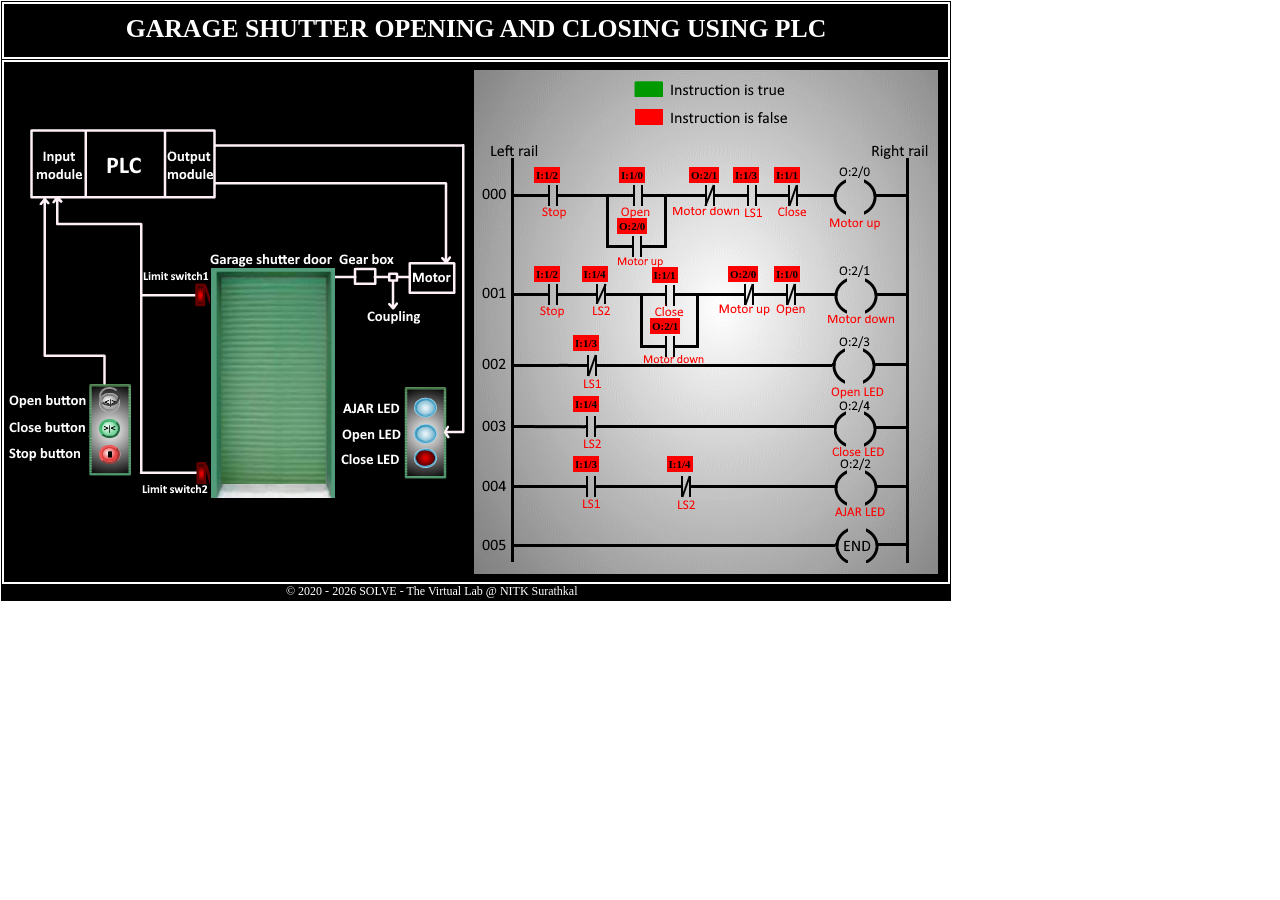
<file: simulation/index.html>
<!DOCTYPE html>
<html>
<head>
<meta charset="UTF-8">
<title>SOLVE</title>
<link rel="stylesheet" href="css/garage.css" />
<script type="text/javascript" src="js/garage.js"></script>
<script>
var simsubscreennum=0;
var temp=0;
</script>
</head>

<body style="margin:0; font-family:verdana; color:#ffffff;">
<div id="simscreen">
<div id="title"><h3>Garage Shutter Opening and Closing Using PLC</h3></div>

<div class="simsubscreen">
	<!--led -->
	<div id="ajar" style="position:absolute; left:410px; top:335px; background: radial-gradient(#E3F1F7 10%, #3B95B9); width:19px; height:18px; border-radius:11px; border:2px solid #3B95B9;"></div>
	<div id="open" style="position:absolute; left:410px; top:361px; background: radial-gradient(#E3F1F7 10%, #3B95B9); width:19px; height:18px; border-radius:11px; border:2px solid #3B95B9;"></div>
	<div id="close" style="position:absolute; left:410px; top:385px; background: radial-gradient(#ED0000 2.5%, #000000); width:19px; height:18px; border-radius:11px; border:2px solid #3E0000;" ></div>
	
	<div style="position:absolute; left:206.5px; top:210px; width:125px; height:225px; background-color:#fff;"></div>
	<img id="shutter" style="position:absolute; left:206.5px; top:210px; width:125px; height:225px;" src="images/shutterFull.png" />
	<img style="position:absolute; left:206.5px; top:205px; width:125px;" src="images/frame.png" />
	<img style="position:absolute; left:2.5px; top:0px;" src="images/1.png" />
	<img style="position:absolute; left:470px; top:7.5px;" src="images/2.png" />
	<img style="position:absolute; left:475px; top:7.5px;" src="images/3.png" />
	
	<div id="bit1" class="bits" style="position:absolute; left:530px; top:105px; ">I:1/2</div>
	<div id="bit2" class="bits" style="position:absolute; left:615px; top:105px; ">I:1/0</div>
	<div id="bit3" class="bits" style="position:absolute; left:685px; top:105px; ">O:2/1</div>
	<div id="bit4" class="bits" style="position:absolute; left:729px; top:105px; ">I:1/3</div>
	<div id="bit5" class="bits" style="position:absolute; left:770px; top:105px; ">I:1/1</div>
	<div id="bit6" class="bits" style="position:absolute; left:613px; top:156px; ">O:2/0</div>
	
	<div id="bit7" class="bits" style="position:absolute; left:530px; top:203.5px; ">I:1/2</div>
	<div id="bit8" class="bits" style="position:absolute; left:577.5px; top:203.5px;">I:1/4</div>
	<div id="bit9" class="bits" style="position:absolute; left:647.5px; top:204.5px; ">I:1/1</div>
	<div id="bit10" class="bits" style="position:absolute; left:724px; top:203.5px; ">O:2/0</div>
	<div id="bit11" class="bits" style="position:absolute; left:770px; top:203.5px; ">I:1/0</div>
	<div id="bit12" class="bits" style="position:absolute; left:646px; top:255.5px; ">O:2/1</div>
	
	<div id="bit13" class="bits" style="position:absolute; left:569px; top:273px; ">I:1/3</div>
	<div id="bit14" class="bits" style="position:absolute; left:569px; top:334px; ">I:1/4</div>
	<div id="bit15" class="bits" style="position:absolute; left:569px; top:394px; ">I:1/3</div>
	<div id="bit16" class="bits" style="position:absolute; left:662.5px; top:394px; ">I:1/4</div>

	<div id="op1" class="output" style="position:absolute; left:839px; top:122.5px; visibility:hidden;"></div>
	<div id="op2" class="output" style="position:absolute; left:839.5px; top:222px; visibility:hidden;"></div>
	<div id="op3" class="output" style="position:absolute; left:837.5px; top:292px; visibility:hidden;"></div>
	<div id="op4" class="output" style="position:absolute; left:839px; top:355px; visibility:hidden;"></div>
	<div id="op5" class="output" style="position:absolute; left:839.5px; top:414.5px; visibility:hidden;"></div>

	<button id="openBtn" style="position:relative; left:94.5px; top:325px; width:21.5px; height:19px; border-radius:11px; cursor:pointer; border-color:#939393; background-color:transparent;" onclick="openShutter();"></button>
	
	<button id="closeBtn" style="position:absolute; left:94.5px; top:356.5px; width:21.5px; height:19px; border-radius:11px; cursor:pointer; border-color:#4EB677; background-color:transparent;" onclick="closeShutter();" disabled></button>
	
	<button id="stopBtn" style="position:absolute; left:95px; top:383px; width:21px; height:18.5px; border-radius:11px; cursor:pointer; border-color:#E95B5B; background-color:transparent;" onclick="stop();" disabled></button>
	<p id="msg" style="position:absolute; left:220px; top:425px; color:yellow; font-size:14px; font-weight:bold; visibility:hidden;">Please wait.</p>
</div>

<div id="copyright"> &copy; 2020 - <script>document.write(new Date().getFullYear())</script> SOLVE - The Virtual Lab @ NITK Surathkal</div>

</div>
<script src="../assets/js/iframeResize.js"></script></body>
</html>
</file>
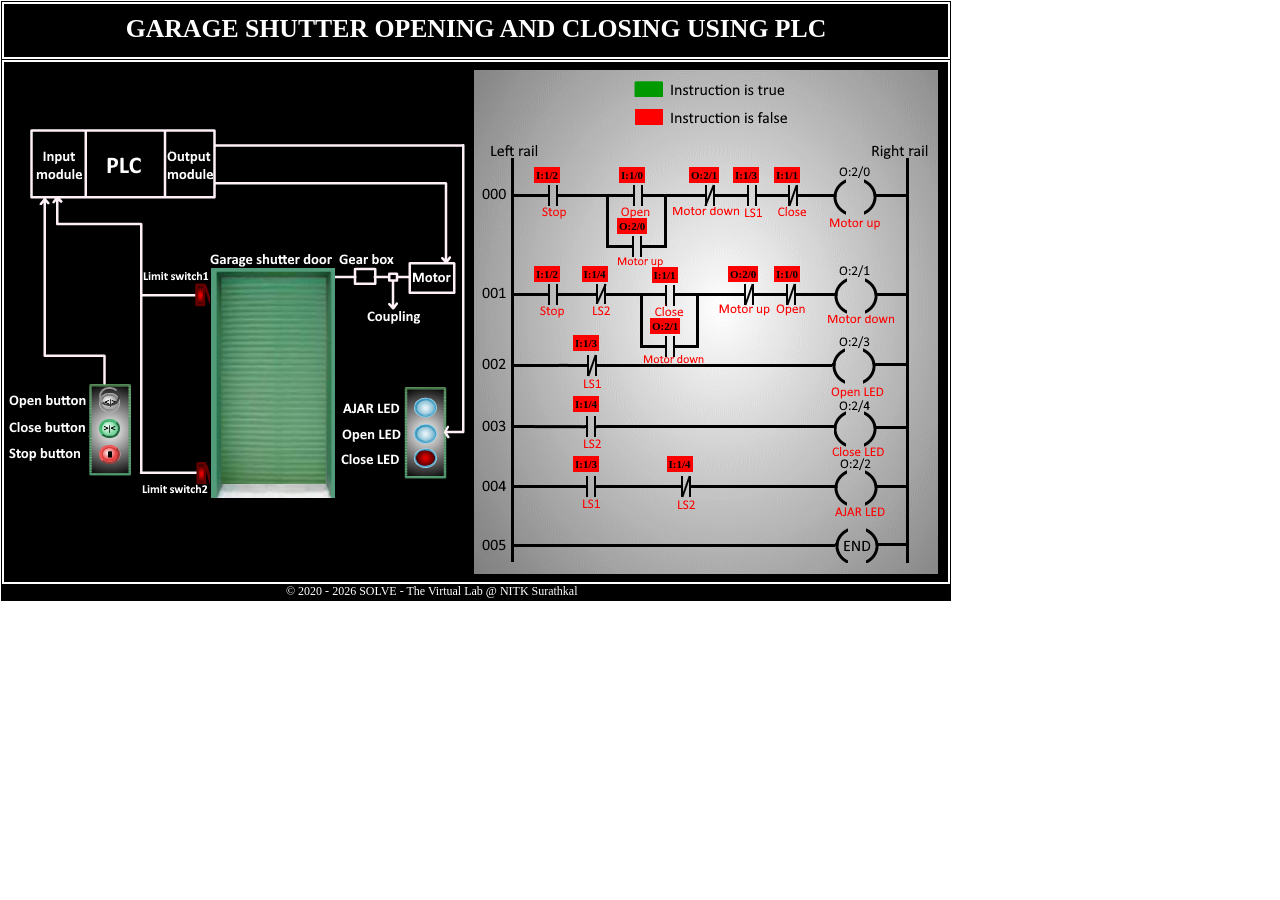
<file: experiment/simulation/index.html>
<!DOCTYPE html>
<html>
<head>
<meta charset="UTF-8">
<title>SOLVE</title>
<link rel="stylesheet" href="css/garage.css" />
<script type="text/javascript" src="js/garage.js"></script>
<script>
var simsubscreennum=0;
var temp=0;
</script>
</head>

<body style="margin:0; font-family:verdana; color:#ffffff;">
<div id="simscreen">
<div id="title"><h3>Garage Shutter Opening and Closing Using PLC</h3></div>

<div class="simsubscreen">
	<!--led -->
	<div id="ajar" style="position:absolute; left:410px; top:335px; background: radial-gradient(#E3F1F7 10%, #3B95B9); width:19px; height:18px; border-radius:11px; border:2px solid #3B95B9;"></div>
	<div id="open" style="position:absolute; left:410px; top:361px; background: radial-gradient(#E3F1F7 10%, #3B95B9); width:19px; height:18px; border-radius:11px; border:2px solid #3B95B9;"></div>
	<div id="close" style="position:absolute; left:410px; top:385px; background: radial-gradient(#ED0000 2.5%, #000000); width:19px; height:18px; border-radius:11px; border:2px solid #3E0000;" ></div>
	
	<div style="position:absolute; left:206.5px; top:210px; width:125px; height:225px; background-color:#fff;"></div>
	<img id="shutter" style="position:absolute; left:206.5px; top:210px; width:125px; height:225px;" src="images/shutterFull.png" />
	<img style="position:absolute; left:206.5px; top:205px; width:125px;" src="images/frame.png" />
	<img style="position:absolute; left:2.5px; top:0px;" src="images/1.png" />
	<img style="position:absolute; left:470px; top:7.5px;" src="images/2.png" />
	<img style="position:absolute; left:475px; top:7.5px;" src="images/3.png" />
	
	<div id="bit1" class="bits" style="position:absolute; left:530px; top:105px; ">I:1/2</div>
	<div id="bit2" class="bits" style="position:absolute; left:615px; top:105px; ">I:1/0</div>
	<div id="bit3" class="bits" style="position:absolute; left:685px; top:105px; ">O:2/1</div>
	<div id="bit4" class="bits" style="position:absolute; left:729px; top:105px; ">I:1/3</div>
	<div id="bit5" class="bits" style="position:absolute; left:770px; top:105px; ">I:1/1</div>
	<div id="bit6" class="bits" style="position:absolute; left:613px; top:156px; ">O:2/0</div>
	
	<div id="bit7" class="bits" style="position:absolute; left:530px; top:203.5px; ">I:1/2</div>
	<div id="bit8" class="bits" style="position:absolute; left:577.5px; top:203.5px;">I:1/4</div>
	<div id="bit9" class="bits" style="position:absolute; left:647.5px; top:204.5px; ">I:1/1</div>
	<div id="bit10" class="bits" style="position:absolute; left:724px; top:203.5px; ">O:2/0</div>
	<div id="bit11" class="bits" style="position:absolute; left:770px; top:203.5px; ">I:1/0</div>
	<div id="bit12" class="bits" style="position:absolute; left:646px; top:255.5px; ">O:2/1</div>
	
	<div id="bit13" class="bits" style="position:absolute; left:569px; top:273px; ">I:1/3</div>
	<div id="bit14" class="bits" style="position:absolute; left:569px; top:334px; ">I:1/4</div>
	<div id="bit15" class="bits" style="position:absolute; left:569px; top:394px; ">I:1/3</div>
	<div id="bit16" class="bits" style="position:absolute; left:662.5px; top:394px; ">I:1/4</div>

	<div id="op1" class="output" style="position:absolute; left:839px; top:122.5px; visibility:hidden;"></div>
	<div id="op2" class="output" style="position:absolute; left:839.5px; top:222px; visibility:hidden;"></div>
	<div id="op3" class="output" style="position:absolute; left:837.5px; top:292px; visibility:hidden;"></div>
	<div id="op4" class="output" style="position:absolute; left:839px; top:355px; visibility:hidden;"></div>
	<div id="op5" class="output" style="position:absolute; left:839.5px; top:414.5px; visibility:hidden;"></div>

	<button id="openBtn" style="position:relative; left:94.5px; top:325px; width:21.5px; height:19px; border-radius:11px; cursor:pointer; border-color:#939393; background-color:transparent;" onclick="openShutter();"></button>
	
	<button id="closeBtn" style="position:absolute; left:94.5px; top:356.5px; width:21.5px; height:19px; border-radius:11px; cursor:pointer; border-color:#4EB677; background-color:transparent;" onclick="closeShutter();" disabled></button>
	
	<button id="stopBtn" style="position:absolute; left:95px; top:383px; width:21px; height:18.5px; border-radius:11px; cursor:pointer; border-color:#E95B5B; background-color:transparent;" onclick="stop();" disabled></button>
	<p id="msg" style="position:absolute; left:220px; top:425px; color:yellow; font-size:14px; font-weight:bold; visibility:hidden;">Please wait.</p>
</div>

<div id="copyright"> &copy; 2020 - <script>document.write(new Date().getFullYear())</script> SOLVE - The Virtual Lab @ NITK Surathkal</div>

</div>
</body>
</html>
</file>
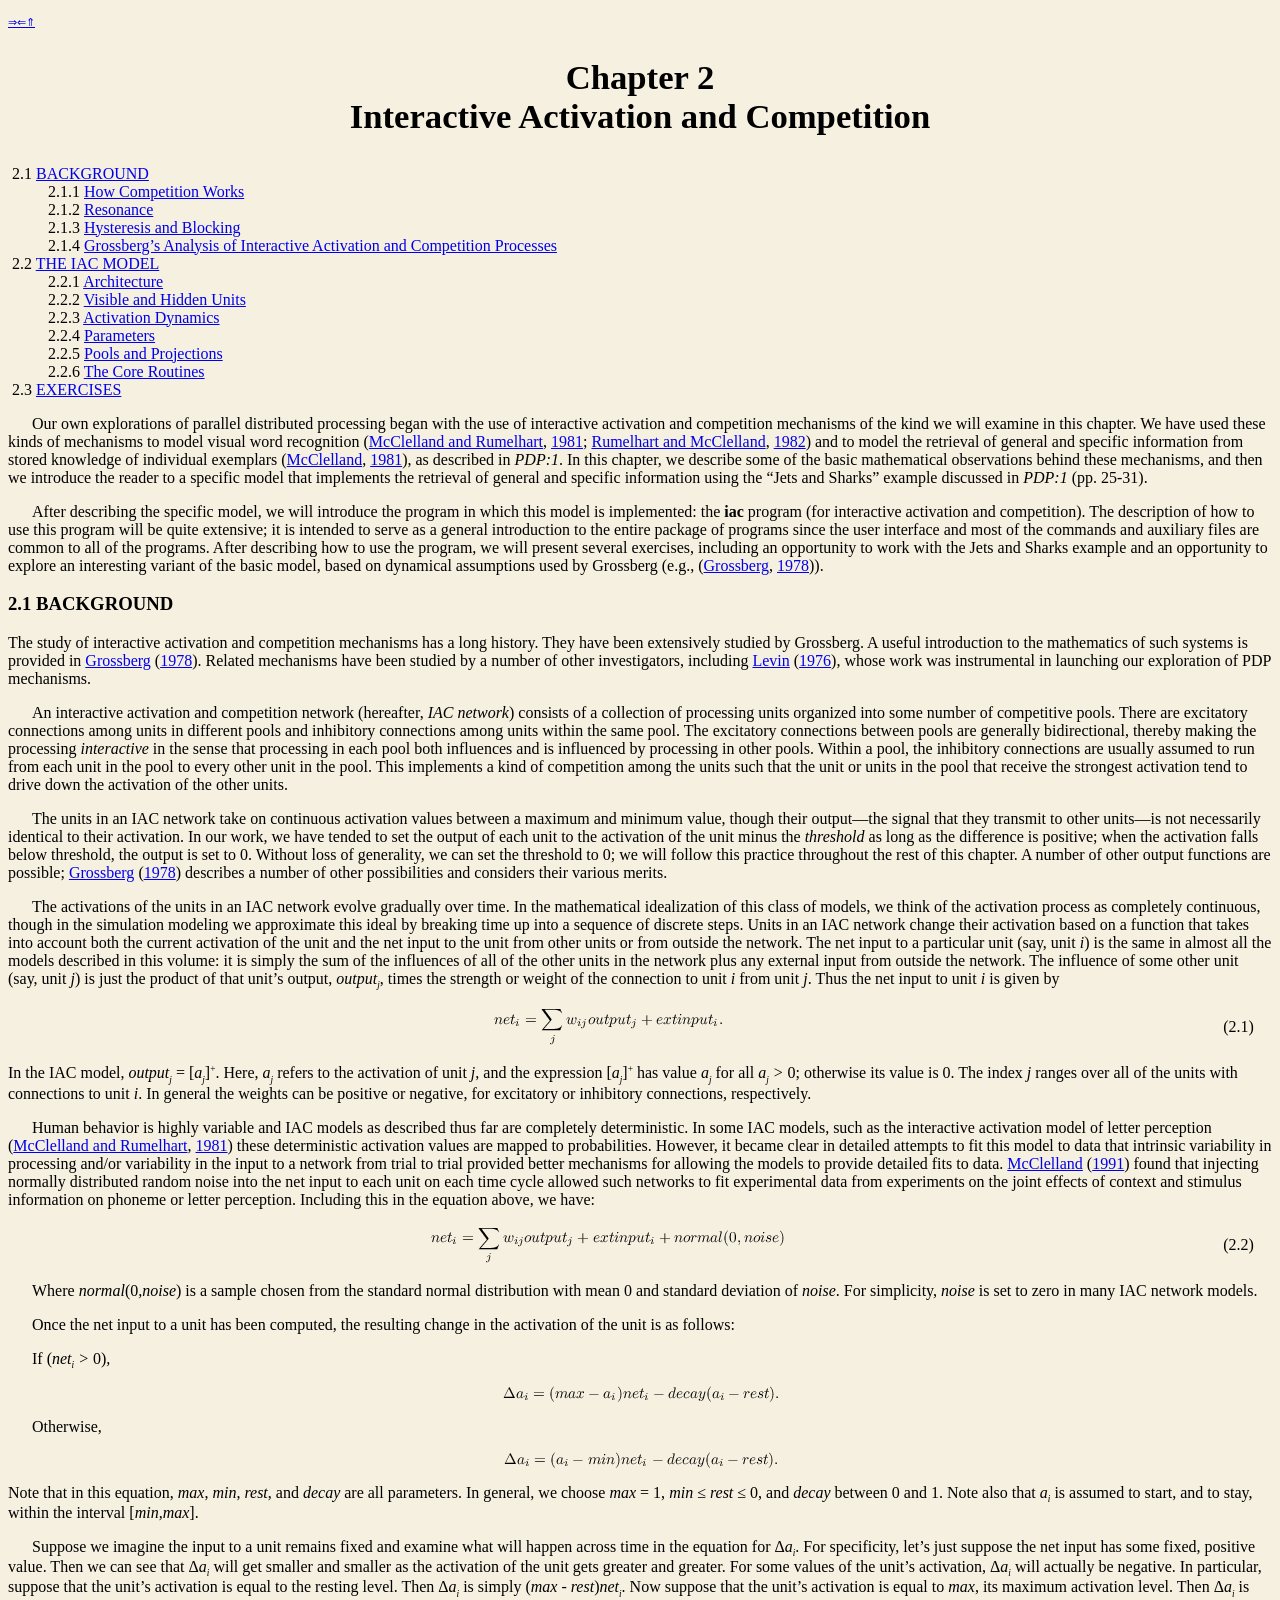
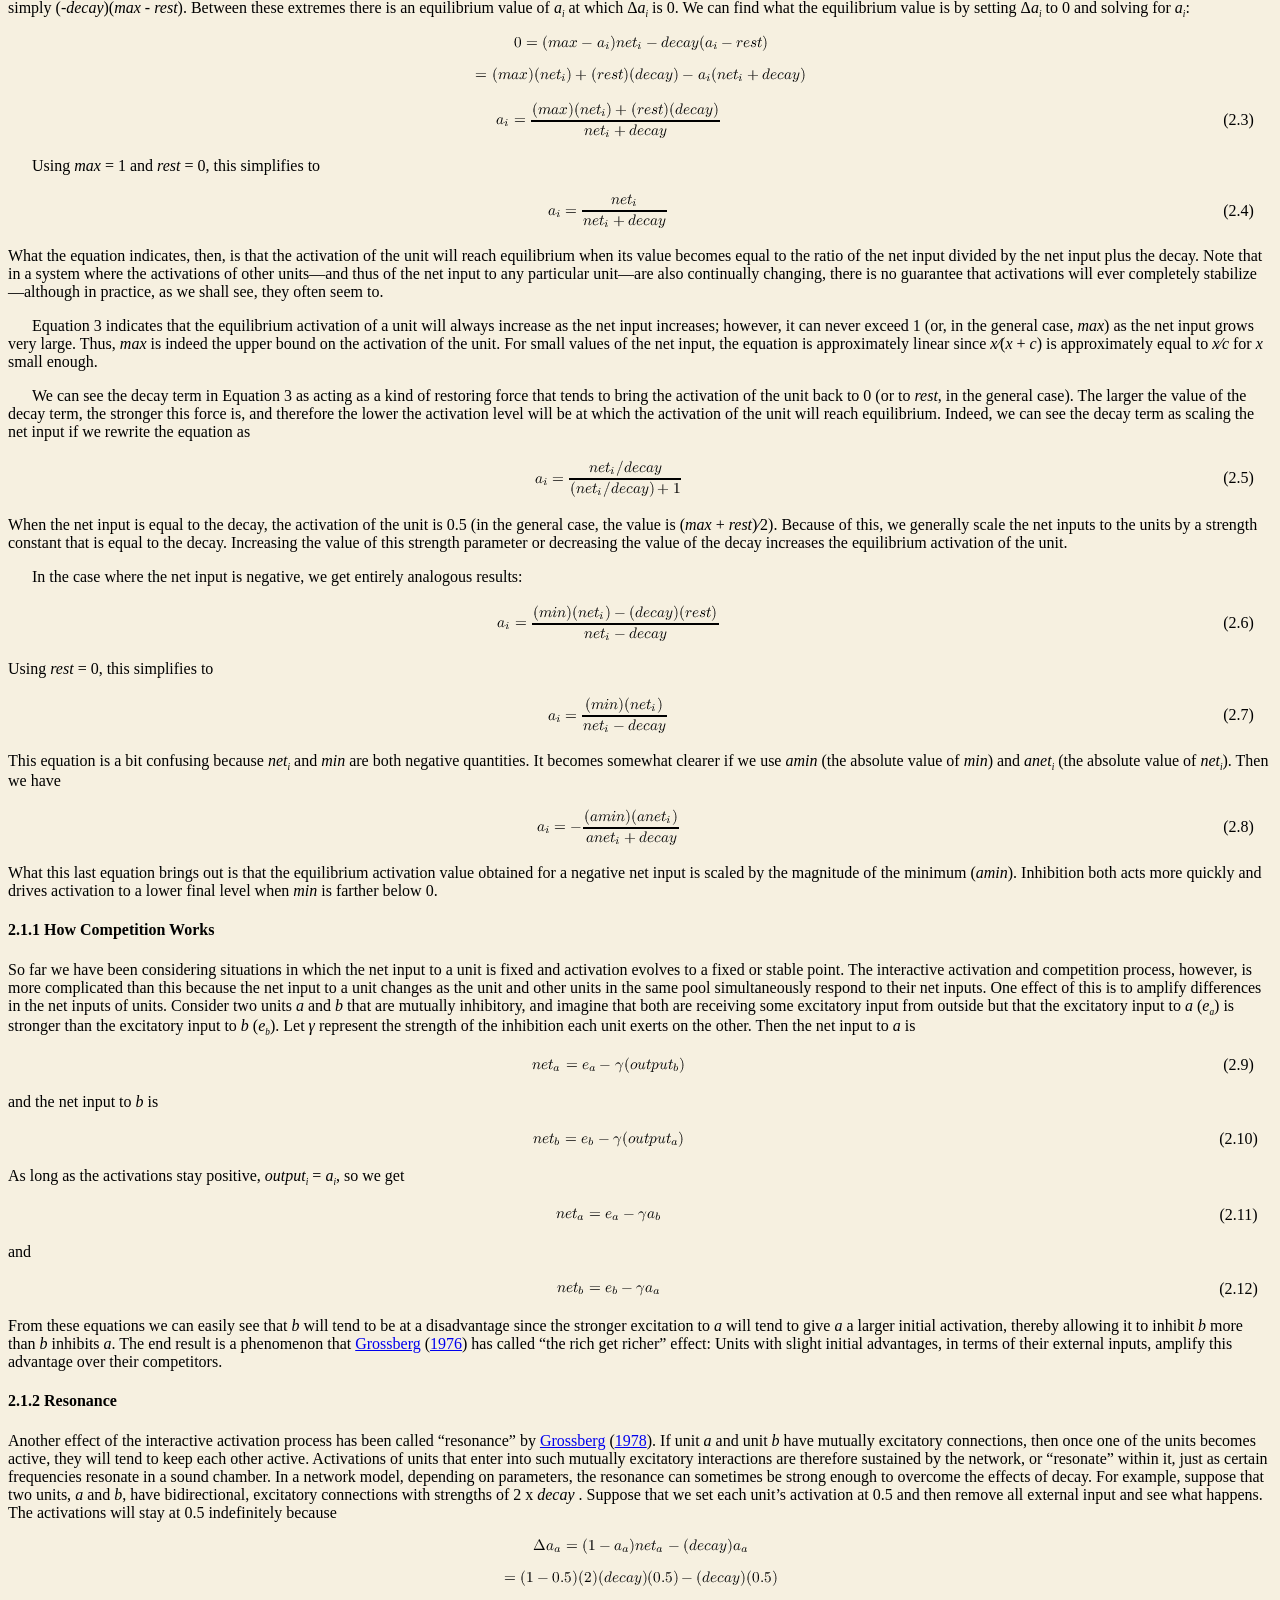
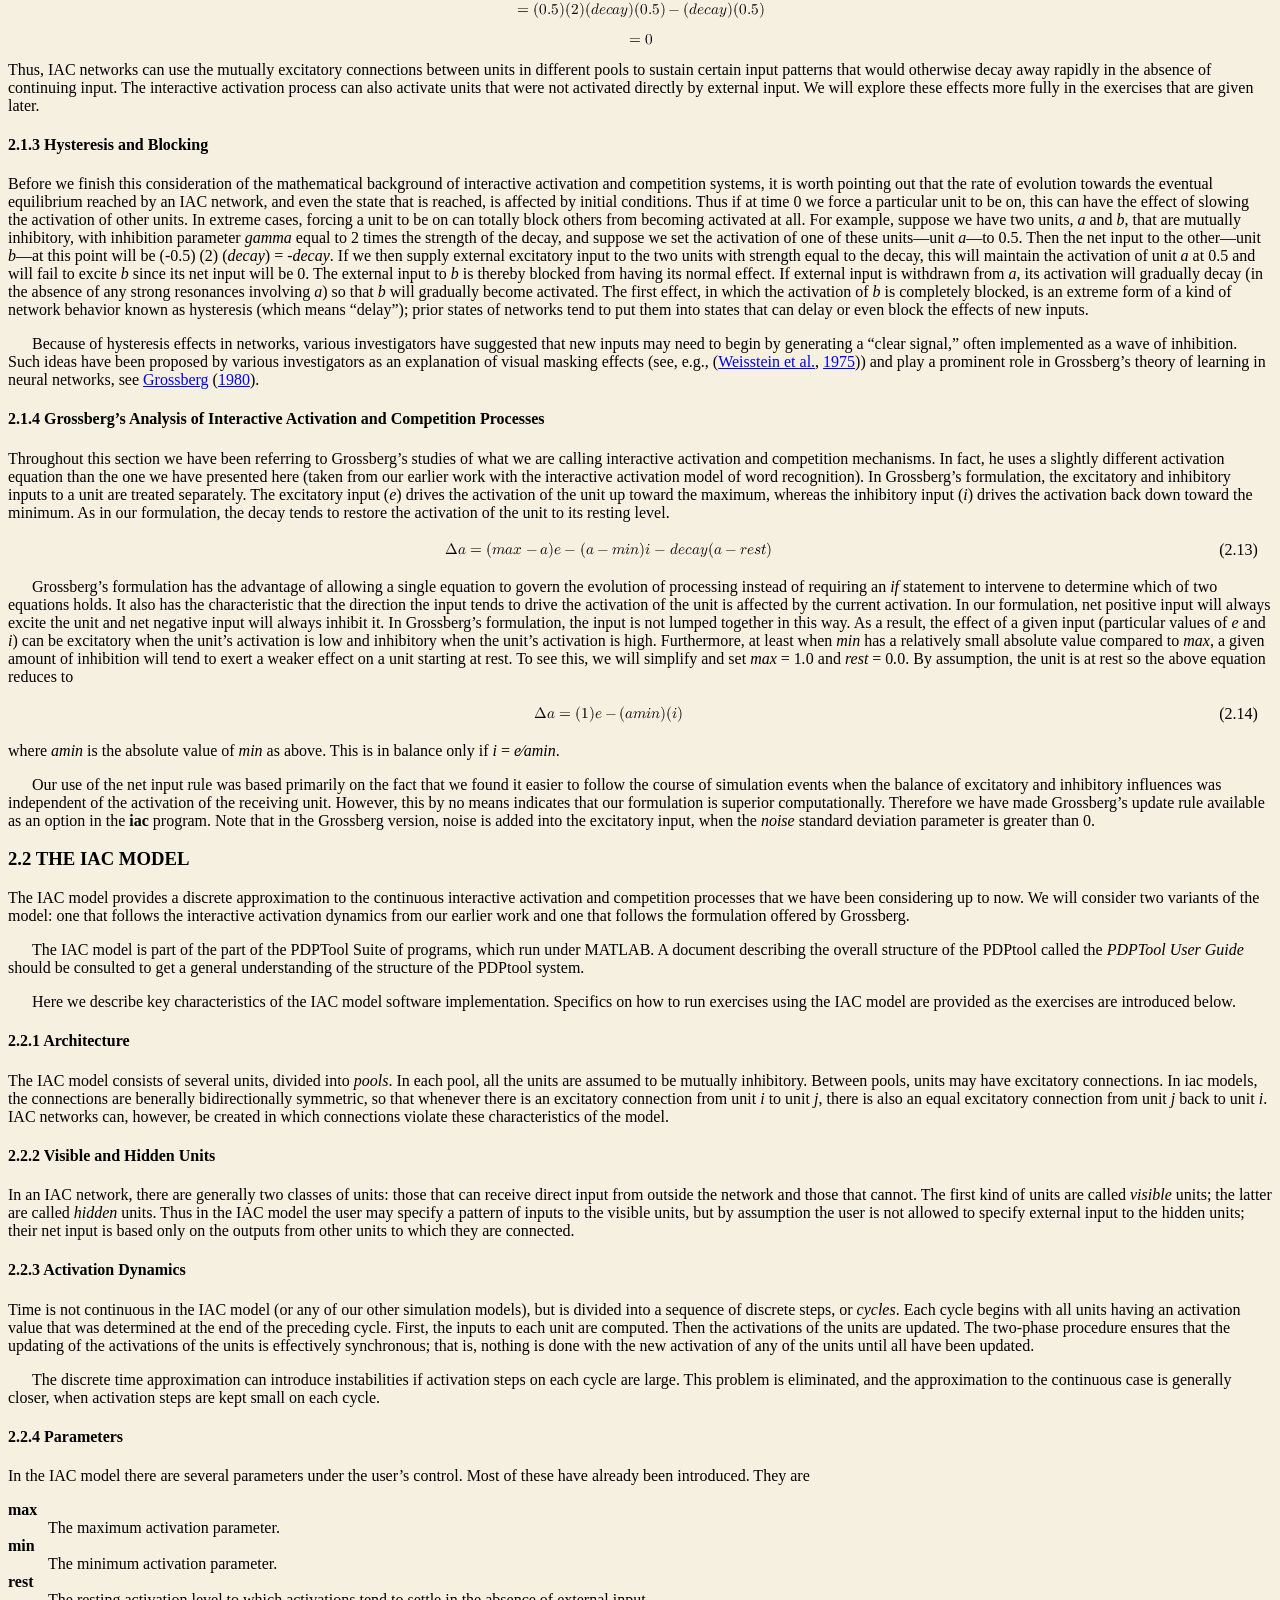
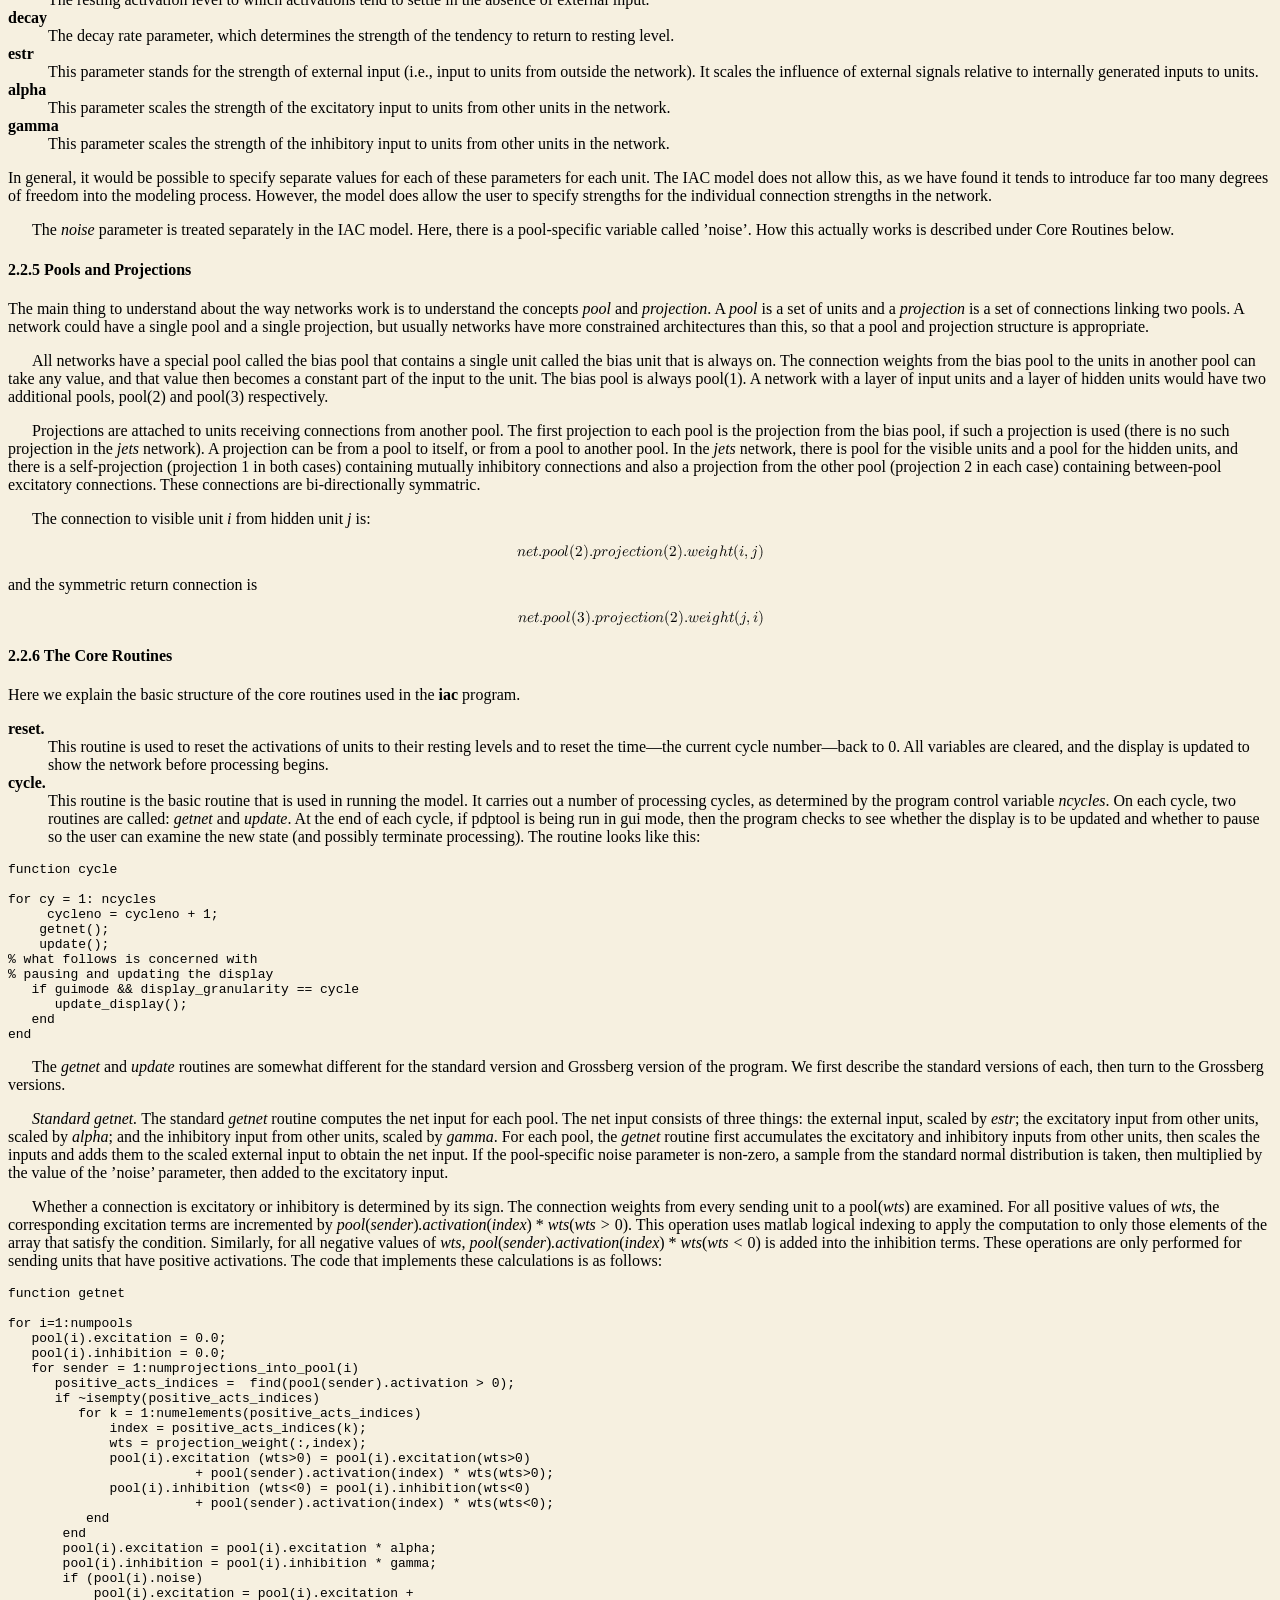
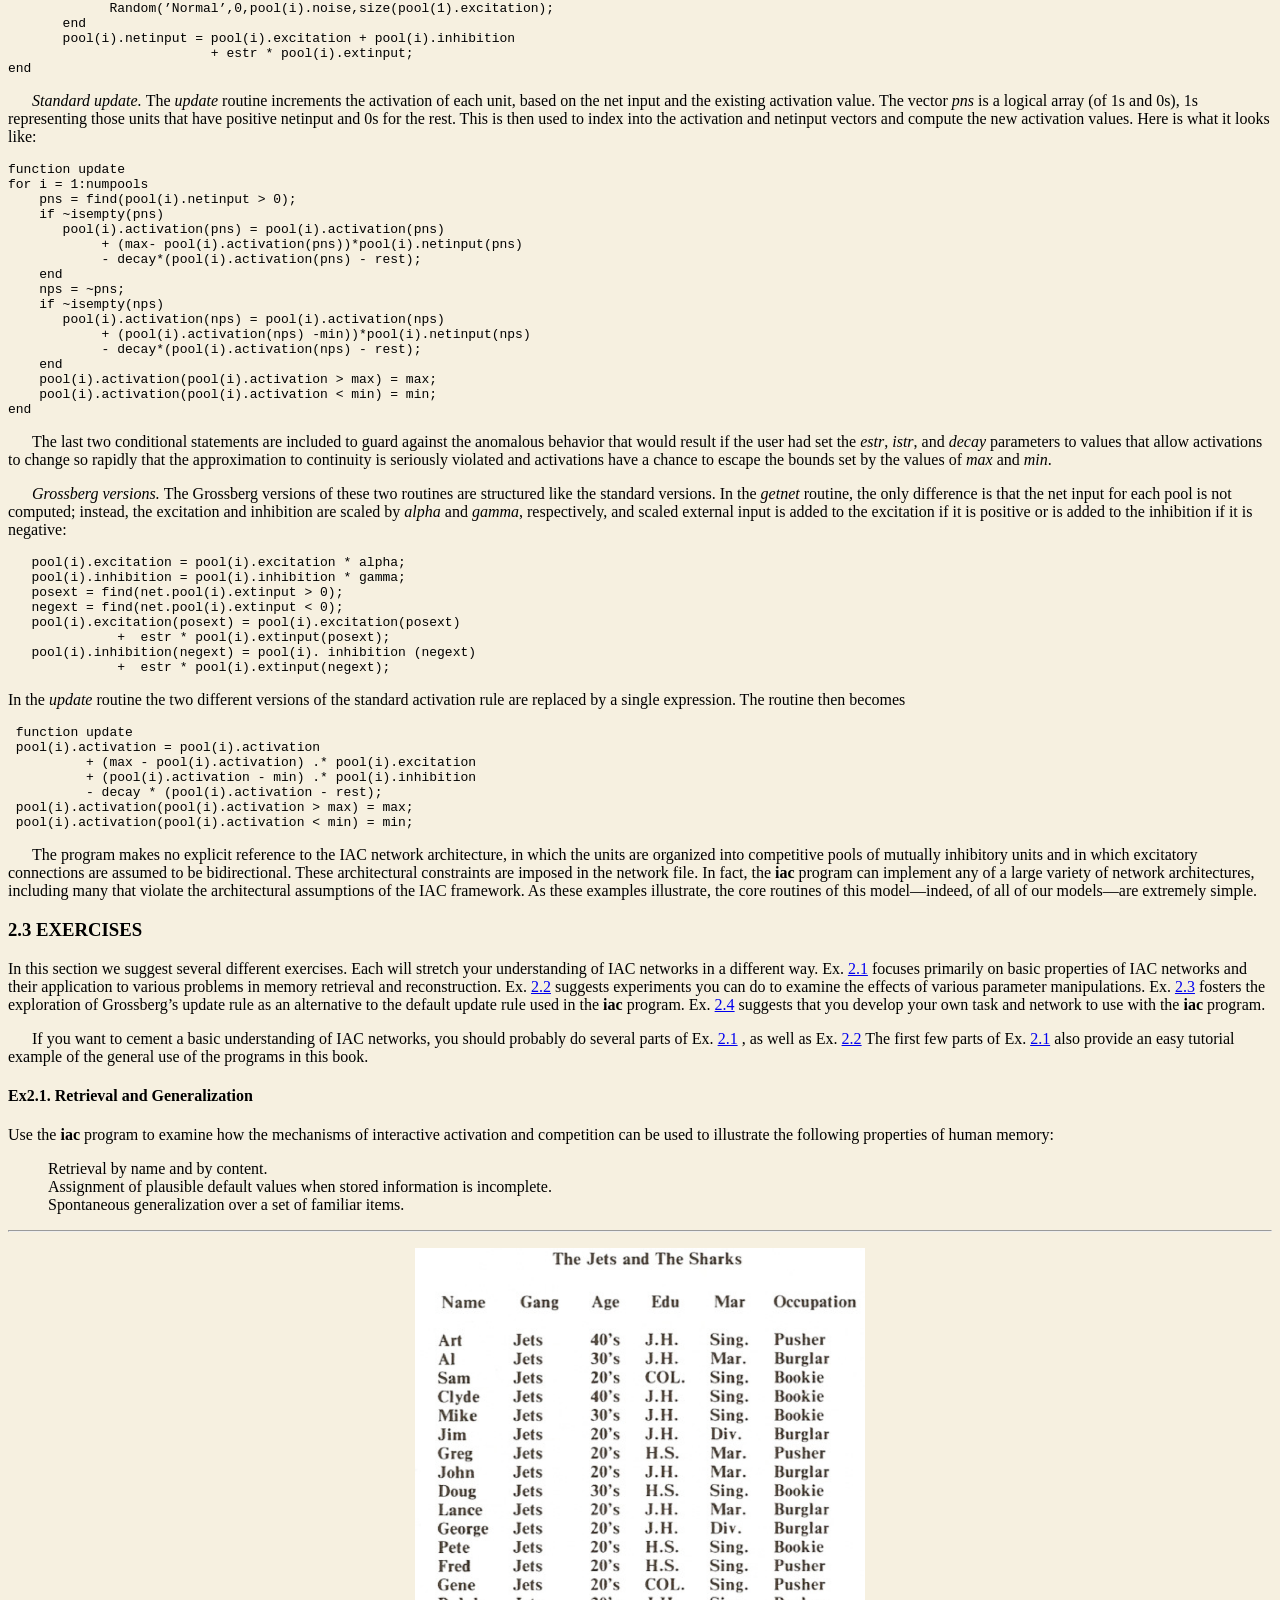
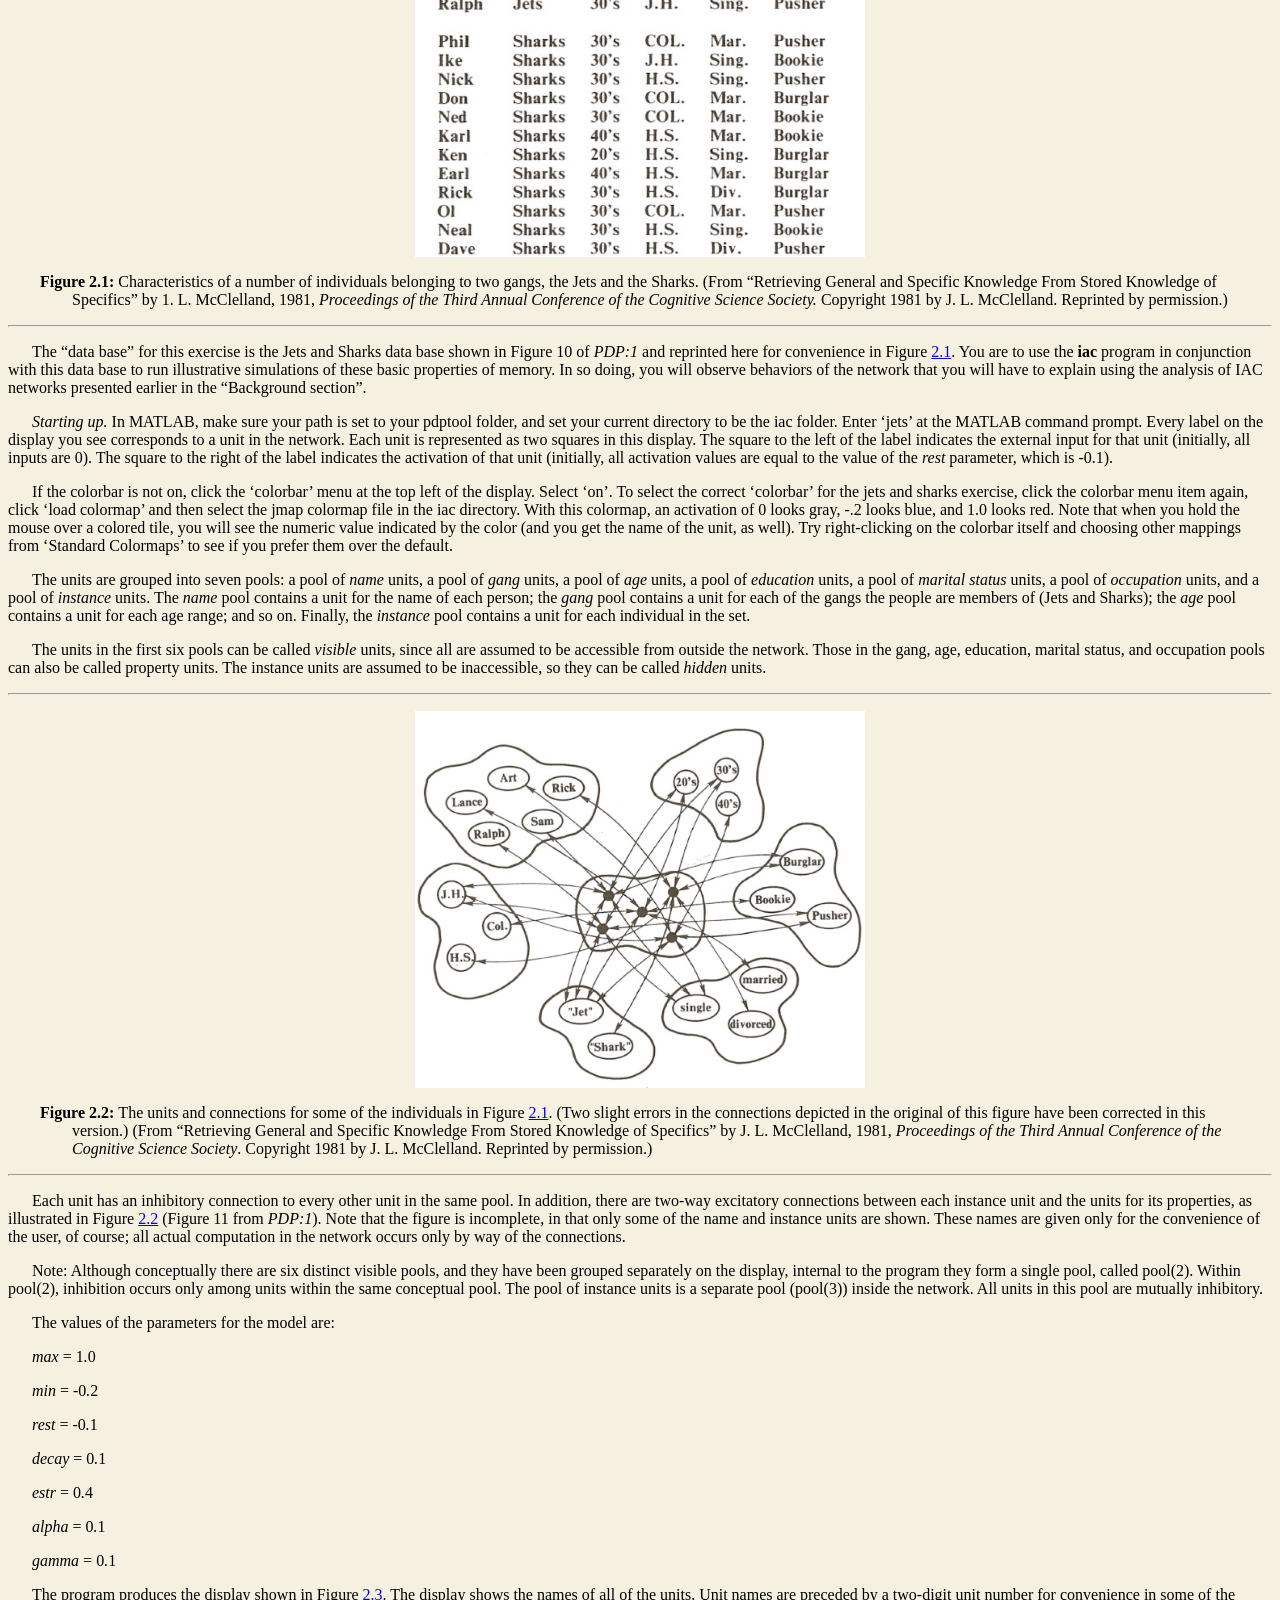
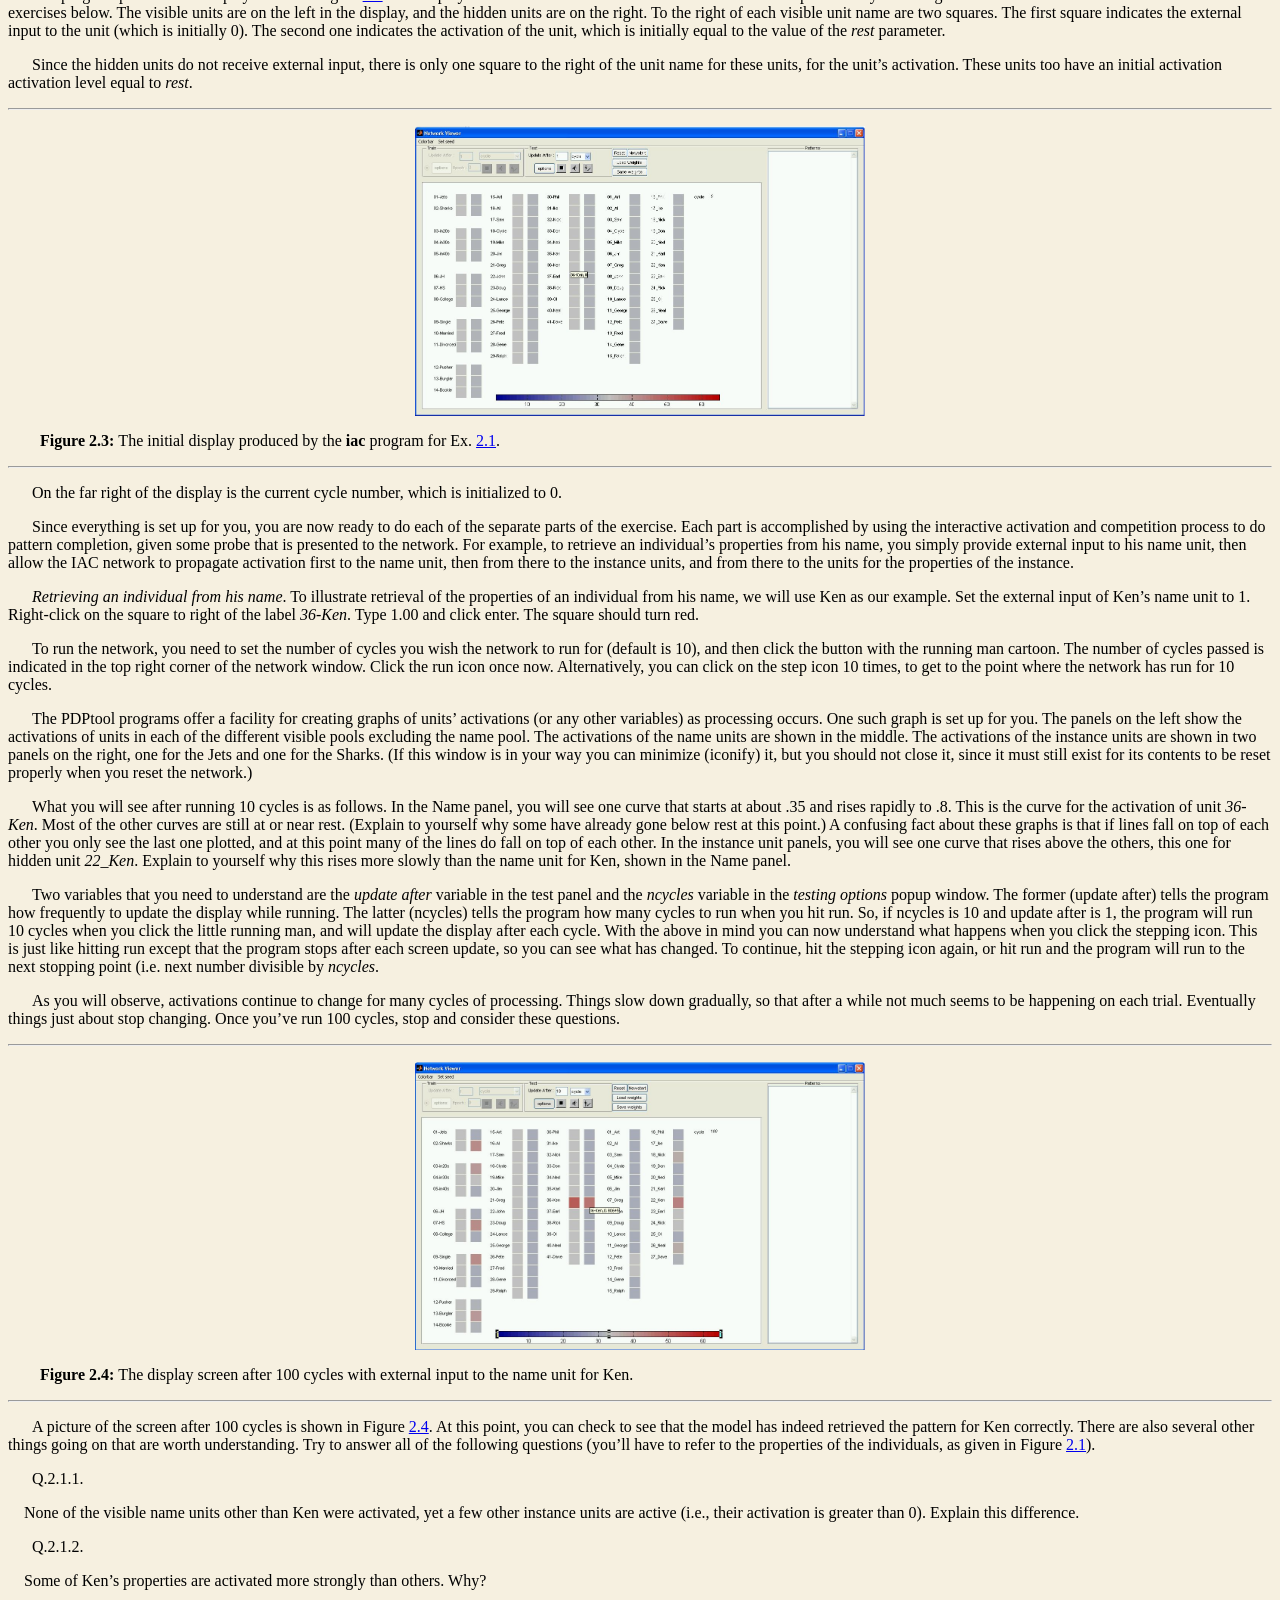
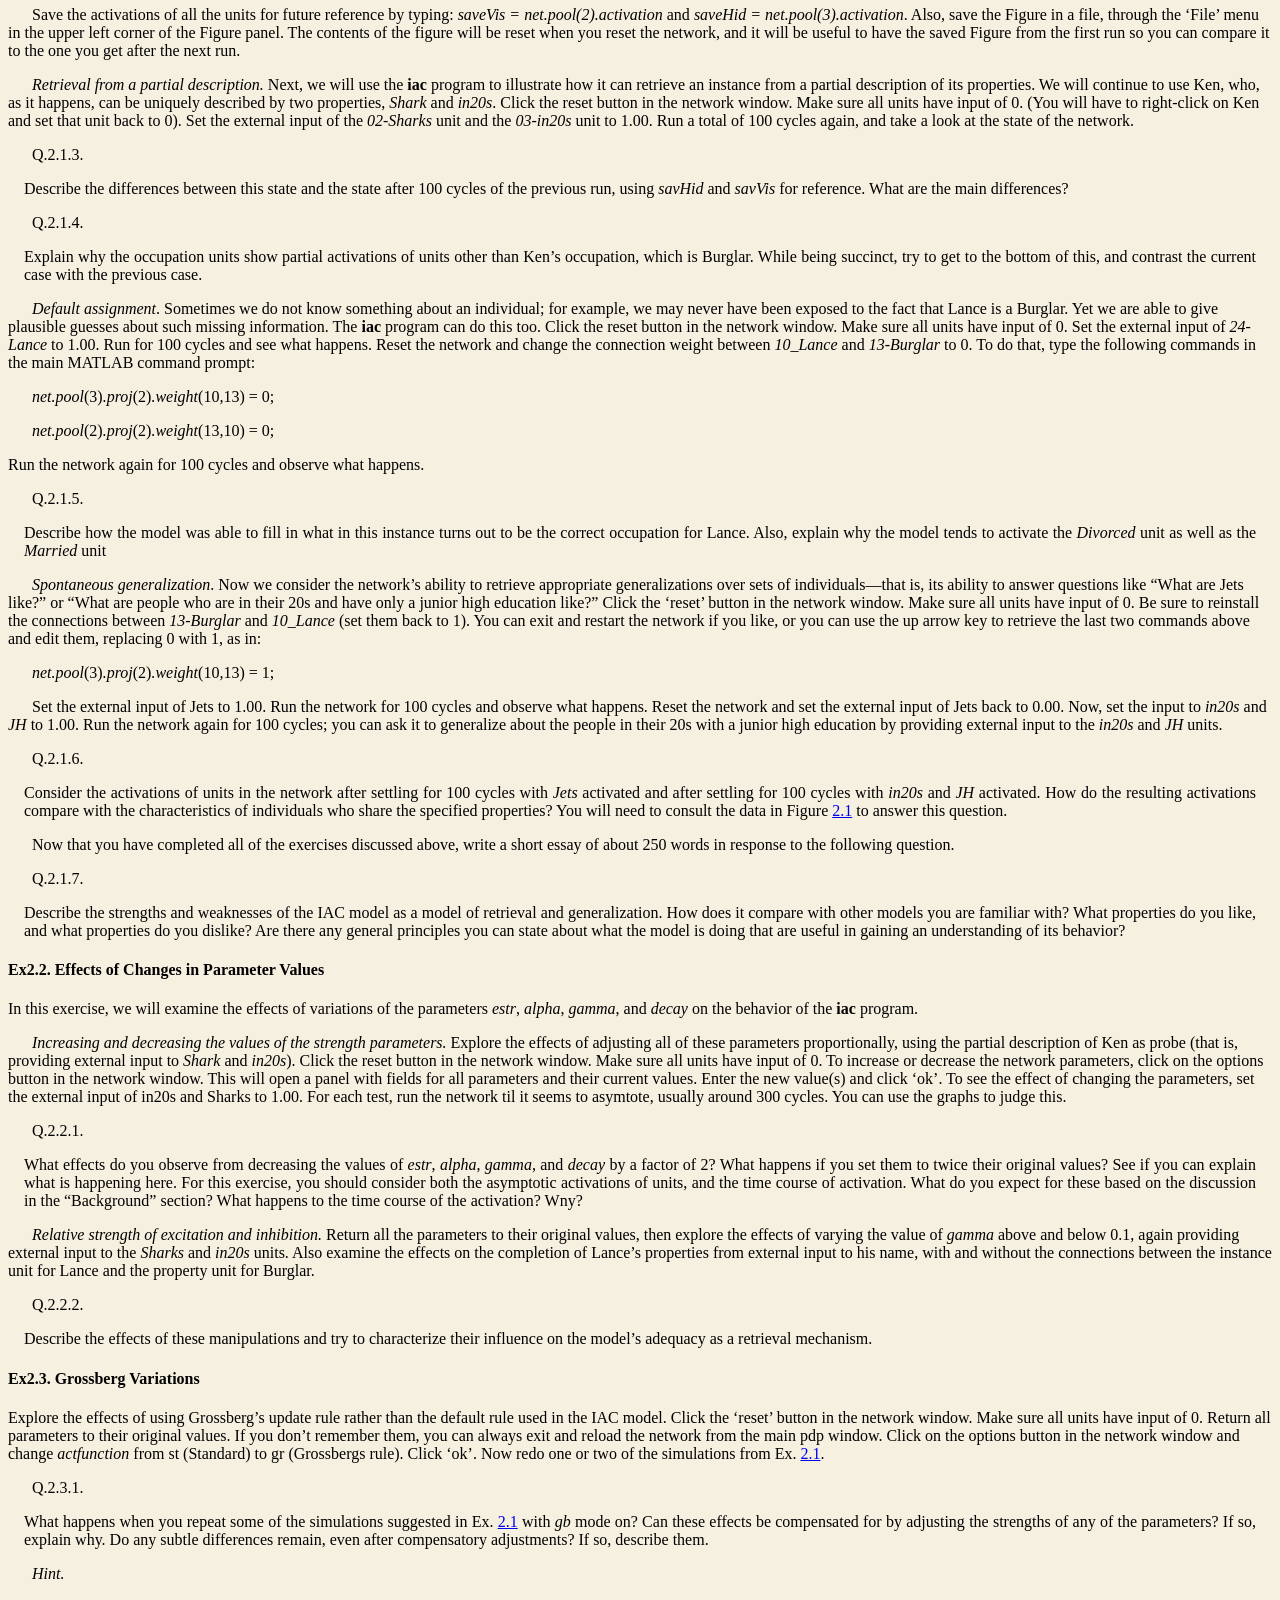
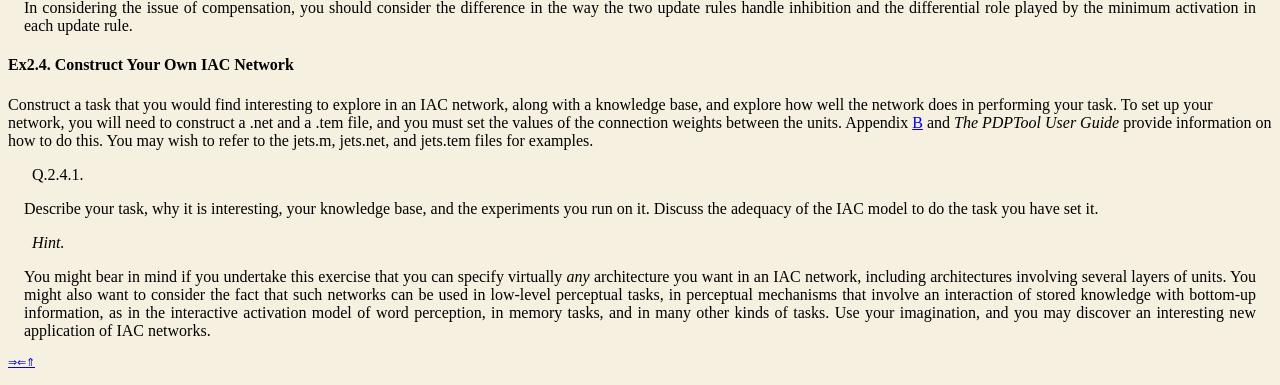
<file: Libraries/stanford-Interactive Activation and Competition.html>
<!DOCTYPE html PUBLIC "-//W3C//DTD HTML 4.01 Transitional//EN" "http://www.w3.org/TR/html4/loose.dtd">
<html><head><title>2 Interactive Activation and Competition</title> 
<meta http-equiv="Content-Type" content="text/html; charset=windows-1252"> 
<meta name="generator" content="TeX4ht (http://www.cse.ohio-state.edu/~gurari/TeX4ht/)"> 
<meta name="originator" content="TeX4ht (http://www.cse.ohio-state.edu/~gurari/TeX4ht/)"> 
<!-- 2,frames,html --> 
<meta name="src" content="handbook.tex"> 
<meta name="date" content="2015-12-16 23:36:00"> 
<link rel="stylesheet" type="text/css" href="stanford-Interactive%20Activation%20and%20Competition_files/handbook.css"> 
</head><body>
   <!--l. 1--><div class="crosslinks"><p class="noindent"><a href="https://web.stanford.edu/group/pdplab/pdphandbook/handbookch4.html"><span class="cmsy-7">&#8658;</span></a><a href="https://web.stanford.edu/group/pdplab/pdphandbook/handbookch2.html"><span class="cmsy-7">&#8656;</span></a><a href="https://web.stanford.edu/group/pdplab/pdphandbook/handbook3.html#handbookch3.html"><span class="cmsy-7">&#8657;</span></a></p></div>
   <h2 class="chapterHead"><span class="titlemark">Chapter&nbsp;2</span><br><a id="x7-190002"></a>Interactive Activation and Competition</h2><div class="chapterTOCS">
   &nbsp;<span class="sectionToc">2.1 <a href="#x7-200002.1">BACKGROUND</a></span>
<br>   &nbsp;&nbsp;<span class="subsectionToc">2.1.1 <a href="#x7-210002.1.1">How Competition Works</a></span>
<br>   &nbsp;&nbsp;<span class="subsectionToc">2.1.2 <a href="#x7-220002.1.2">Resonance</a></span>
<br>   &nbsp;&nbsp;<span class="subsectionToc">2.1.3 <a href="#x7-230002.1.3">Hysteresis and Blocking</a></span>
<br>   &nbsp;&nbsp;<span class="subsectionToc">2.1.4 <a href="#x7-240002.1.4">Grossberg�s Analysis of Interactive Activation and Competition Processes</a></span>
<br>   &nbsp;<span class="sectionToc">2.2 <a href="#x7-250002.2">THE IAC MODEL</a></span>
<br>   &nbsp;&nbsp;<span class="subsectionToc">2.2.1 <a href="#x7-260002.2.1">Architecture</a></span>
<br>   &nbsp;&nbsp;<span class="subsectionToc">2.2.2 <a href="#x7-270002.2.2">Visible and Hidden Units</a></span>
<br>   &nbsp;&nbsp;<span class="subsectionToc">2.2.3 <a href="#x7-280002.2.3">Activation Dynamics</a></span>
<br>   &nbsp;&nbsp;<span class="subsectionToc">2.2.4 <a href="#x7-290002.2.4">Parameters</a></span>
<br>   &nbsp;&nbsp;<span class="subsectionToc">2.2.5 <a href="#x7-300002.2.5">Pools and Projections</a></span>
<br>   &nbsp;&nbsp;<span class="subsectionToc">2.2.6 <a href="#x7-310002.2.6">The Core Routines</a></span>
<br>   &nbsp;<span class="sectionToc">2.3 <a href="#x7-320002.3">EXERCISES</a></span>
   </div>
<!--l. 3--><p class="indent">   Our own explorations of parallel distributed processing began with the
use of interactive activation and competition mechanisms of the kind we
will examine in this chapter. We have used these kinds of mechanisms to
model visual word recognition (<a href="https://web.stanford.edu/group/pdplab/pdphandbook/handbookli2.html#XMcClellandRumelhart81">McClelland and Rumelhart</a>,&nbsp;<a href="https://web.stanford.edu/group/pdplab/pdphandbook/handbookli2.html#XMcClellandRumelhart81">1981</a>;&nbsp;<a href="https://web.stanford.edu/group/pdplab/pdphandbook/handbookli2.html#XRumelhartMcClelland82">Rumelhart
and McClelland</a>,&nbsp;<a href="https://web.stanford.edu/group/pdplab/pdphandbook/handbookli2.html#XRumelhartMcClelland82">1982</a>) and to model the retrieval of general and specific
information from stored knowledge of individual exemplars (<a href="https://web.stanford.edu/group/pdplab/pdphandbook/handbookli2.html#XMcClelland81">McClelland</a>,&nbsp;<a href="https://web.stanford.edu/group/pdplab/pdphandbook/handbookli2.html#XMcClelland81">1981</a>), as
described in <span class="cmti-10">PDP:1</span>. In this chapter, we describe some of the basic mathematical
observations behind these mechanisms, and then we introduce the reader
to a specific model that implements the retrieval of general and specific
information using the �Jets and Sharks� example discussed in <span class="cmti-10">PDP:1 </span>(pp.
25-31).
<!--l. 15--></p><p class="indent">   After describing the specific model, we will introduce the program in which this
model is implemented: the <span class="cmbx-10">iac </span>program (for interactive activation and competition).
The description of how to use this program will be quite extensive; it is intended to
serve as a general introduction to the entire package of programs since the
user interface and most of the commands and auxiliary files are common
to all of the programs. After describing how to use the program, we will
present several exercises, including an opportunity to work with the Jets
and Sharks example and an opportunity to explore an interesting variant of
the basic model, based on dynamical assumptions used by Grossberg (e.g.,
(<a href="https://web.stanford.edu/group/pdplab/pdphandbook/handbookli2.html#XGrossberg78">Grossberg</a>,&nbsp;<a href="https://web.stanford.edu/group/pdplab/pdphandbook/handbookli2.html#XGrossberg78">1978</a>)).
   </p><h3 class="sectionHead"><span class="titlemark">2.1   </span> <a id="x7-200002.1"></a>BACKGROUND</h3>
<!--l. 29--><p class="noindent">The study of interactive activation and competition mechanisms has a long history.
They have been extensively studied by Grossberg. A useful introduction to
the mathematics of such systems is provided in <a href="https://web.stanford.edu/group/pdplab/pdphandbook/handbookli2.html#XGrossberg78">Grossberg</a>&nbsp;(<a href="https://web.stanford.edu/group/pdplab/pdphandbook/handbookli2.html#XGrossberg78">1978</a>). Related
mechanisms have been studied by a number of other investigators, including
                                                                  

                                                                  
<a href="https://web.stanford.edu/group/pdplab/pdphandbook/handbookli2.html#XLevin76">Levin</a>&nbsp;(<a href="https://web.stanford.edu/group/pdplab/pdphandbook/handbookli2.html#XLevin76">1976</a>), whose work was instrumental in launching our exploration of PDP
mechanisms.
<!--l. 36--></p><p class="indent">   An interactive activation and competition network (hereafter, <span class="cmti-10">IAC network</span>)
consists of a collection of processing units organized into some number of competitive
pools. There are excitatory connections among units in different pools and inhibitory
connections among units within the same pool. The excitatory connections between
pools are generally bidirectional, thereby making the processing <span class="cmti-10">interactive </span>in the
sense that processing in each pool both influences and is influenced by processing in
other pools. Within a pool, the inhibitory connections are usually assumed to run
from each unit in the pool to every other unit in the pool. This implements a kind of
competition among the units such that the unit or units in the pool that
receive the strongest activation tend to drive down the activation of the other
units.
<!--l. 50--></p><p class="indent">   The units in an IAC network take on continuous activation values between a
maximum and minimum value, though their output�the signal that they
transmit to other units�is not necessarily identical to their activation. In
our work, we have tended to set the output of each unit to the activation
of the unit minus the <span class="cmti-10">threshold </span>as long as the difference is positive; when
the activation falls below threshold, the output is set to 0. Without loss of
generality, we can set the threshold to 0; we will follow this practice throughout
the rest of this chapter. A number of other output functions are possible;
<a href="https://web.stanford.edu/group/pdplab/pdphandbook/handbookli2.html#XGrossberg78">Grossberg</a>&nbsp;(<a href="https://web.stanford.edu/group/pdplab/pdphandbook/handbookli2.html#XGrossberg78">1978</a>) describes a number of other possibilities and considers their various
merits.
<!--l. 62--></p><p class="indent">   The activations of the units in an IAC network evolve gradually over time. In the
mathematical idealization of this class of models, we think of the activation process
as completely continuous, though in the simulation modeling we approximate this
ideal by breaking time up into a sequence of discrete steps. Units in an IAC network
change their activation based on a function that takes into account both the current
activation of the unit and the net input to the unit from other units or from outside
the network. The net input to a particular unit (say, unit <span class="cmmi-10">i</span>) is the same in
almost all the models described in this volume: it is simply the sum of the
influences of all of the other units in the network plus any external input from
outside the network. The influence of some other unit (say, unit <span class="cmmi-10">j</span>) is just
the product of that unit�s output, <span class="cmmi-10">output</span><sub><span class="cmmi-7">j</span></sub>, times the strength or weight of
the connection to unit <span class="cmmi-10">i </span>from unit <span class="cmmi-10">j</span>. Thus the net input to unit <span class="cmmi-10">i </span>is given
by
   </p><table class="equation"><tbody><tr><td><a id="x7-20001r1"></a>
   <center class="math-display">
<img src="stanford-Interactive%20Activation%20and%20Competition_files/handbook0x.png" alt="      &#8721;
neti =   wijoutputj + extinputi.
       j
" class="math-display"></center></td><td class="equation-label">(2.1)</td></tr></tbody></table>
<!--l. 79--><p class="nopar">
In the IAC model, <span class="cmmi-10">output</span><sub><span class="cmmi-7">j</span></sub> = [<span class="cmmi-10">a</span><sub><span class="cmmi-7">j</span></sub>]<sup><span class="cmr-7">+</span></sup>. Here, <span class="cmmi-10">a</span><sub><span class="cmmi-7">j</span></sub> refers to the activation of unit <span class="cmmi-10">j</span>, and the
expression [<span class="cmmi-10">a</span><sub><span class="cmmi-7">j</span></sub>]<sup><span class="cmr-7">+</span></sup> has value <span class="cmmi-10">a</span><sub><span class="cmmi-7">j</span></sub> for all <span class="cmmi-10">a</span><sub><span class="cmmi-7">j</span></sub> <span class="cmmi-10">&gt; </span>0; otherwise its value is 0. The
index <span class="cmmi-10">j </span>ranges over all of the units with connections to unit <span class="cmmi-10">i</span>. In general the
weights can be positive or negative, for excitatory or inhibitory connections,
respectively.
<!--l. 87--></p><p class="indent">   Human behavior is highly variable and IAC models as described thus far are
completely deterministic. In some IAC models, such as the interactive activation
model of letter perception (<a href="https://web.stanford.edu/group/pdplab/pdphandbook/handbookli2.html#XMcClellandRumelhart81">McClelland and Rumelhart</a>,&nbsp;<a href="https://web.stanford.edu/group/pdplab/pdphandbook/handbookli2.html#XMcClellandRumelhart81">1981</a>) these deterministic
activation values are mapped to probabilities. However, it became clear in detailed
attempts to fit this model to data that intrinsic variability in processing and/or
variability in the input to a network from trial to trial provided better mechanisms
for allowing the models to provide detailed fits to data. <a href="https://web.stanford.edu/group/pdplab/pdphandbook/handbookli2.html#XMcClelland91">McClelland</a>&nbsp;(<a href="https://web.stanford.edu/group/pdplab/pdphandbook/handbookli2.html#XMcClelland91">1991</a>)
found that injecting normally distributed random noise into the net input to
each unit on each time cycle allowed such networks to fit experimental data
from experiments on the joint effects of context and stimulus information
on phoneme or letter perception. Including this in the equation above, we
have:
   </p><table class="equation"><tbody><tr><td><a id="x7-20002r2"></a>
   <center class="math-display">
<img src="stanford-Interactive%20Activation%20and%20Competition_files/handbook1x.png" alt="      &#8721;
neti =   wijoutputj + extinputi + normal(0,noise)
       j
" class="math-display"></center></td><td class="equation-label">(2.2)</td></tr></tbody></table>
<!--l. 103--><p class="nopar">
<!--l. 105--></p><p class="indent">   Where <span class="cmmi-10">normal</span>(0<span class="cmmi-10">,noise</span>) is a sample chosen from the standard normal distribution
with mean 0 and standard deviation of <span class="cmmi-10">noise</span>. For simplicity, <span class="cmmi-10">noise </span>is set to zero in
many IAC network models.
<!--l. 109--></p><p class="indent">   Once the net input to a unit has been computed, the resulting change in the
activation of the unit is as follows:
<!--l. 112--></p><p class="indent">   If (<span class="cmmi-10">net</span><sub><span class="cmmi-7">i</span></sub> <span class="cmmi-10">&gt; </span>0)<span class="cmmi-10">,</span>
   </p><center class="math-display">
<img src="stanford-Interactive%20Activation%20and%20Competition_files/handbook2x.png" alt="&#916;ai = (max - ai)neti - decay(ai - rest).
" class="math-display"></center>
<!--l. 115--><p class="nopar">
<!--l. 117--></p><p class="indent">   Otherwise,
   </p><center class="math-display">
<img src="stanford-Interactive%20Activation%20and%20Competition_files/handbook3x.png" alt="&#916;ai = (ai - min)neti - decay(ai - rest).
" class="math-display"></center>
<!--l. 120--><p class="nopar">
Note that in this equation, <span class="cmmi-10">max</span>, <span class="cmmi-10">min</span>, <span class="cmmi-10">rest</span>, and <span class="cmmi-10">decay </span>are all parameters. In
general, we choose <span class="cmmi-10">max </span>= 1, <span class="cmmi-10">min </span><span class="cmsy-10">&#8804; </span><span class="cmmi-10">rest </span><span class="cmsy-10">&#8804; </span>0, and <span class="cmmi-10">decay </span>between 0 and
1. Note also that <span class="cmmi-10">a</span><sub><span class="cmmi-7">i</span></sub> is assumed to start, and to stay, within the interval
[<span class="cmmi-10">min,max</span>].
<!--l. 126--></p><p class="indent">   Suppose we imagine the input to a unit remains fixed and examine what will
happen across time in the equation for &#916;<span class="cmmi-10">a</span><sub><span class="cmmi-7">i</span></sub>. For specificity, let�s just suppose the net
input has some fixed, positive value. Then we can see that &#916;<span class="cmmi-10">a</span><sub><span class="cmmi-7">i</span></sub> will get smaller and
smaller as the activation of the unit gets greater and greater. For some values of
the unit�s activation, &#916;<span class="cmmi-10">a</span><sub><span class="cmmi-7">i</span></sub> will actually be negative. In particular, suppose
that the unit�s activation is equal to the resting level. Then &#916;<span class="cmmi-10">a</span><sub><span class="cmmi-7">i</span></sub> is simply
(<span class="cmmi-10">max </span><span class="cmsy-10">- </span><span class="cmmi-10">rest</span>)<span class="cmmi-10">net</span><sub><span class="cmmi-7">i</span></sub>. Now suppose that the unit�s activation is equal to <span class="cmmi-10">max</span>, its
maximum activation level. Then &#916;<span class="cmmi-10">a</span><sub><span class="cmmi-7">i</span></sub> is simply (<span class="cmsy-10">-</span><span class="cmmi-10">decay</span>)(<span class="cmmi-10">max </span><span class="cmsy-10">- </span><span class="cmmi-10">rest</span>). Between
these extremes there is an equilibrium value of <span class="cmmi-10">a</span><sub><span class="cmmi-7">i</span></sub> at which &#916;<span class="cmmi-10">a</span><sub><span class="cmmi-7">i</span></sub> is 0. We
can find what the equilibrium value is by setting &#916;<span class="cmmi-10">a</span><sub><span class="cmmi-7">i</span></sub> to 0 and solving for
<span class="cmmi-10">a</span><sub><span class="cmmi-7">i</span></sub>:
   </p><center class="math-display">
<img src="stanford-Interactive%20Activation%20and%20Competition_files/handbook4x.png" alt="0 = (max - ai)neti - decay(ai - rest)
" class="math-display"></center>
<!--l. 142--><p class="nopar">
   </p><center class="math-display">
<img src="stanford-Interactive%20Activation%20and%20Competition_files/handbook5x.png" alt="= (max)(neti)+ (rest)(decay)- ai(neti + decay)
" class="math-display"></center>
<!--l. 145--><p class="nopar">
   </p><table class="equation"><tbody><tr><td><a id="x7-20003r3"></a>
                                                                  

                                                                  
   <center class="math-display">
<img src="stanford-Interactive%20Activation%20and%20Competition_files/handbook6x.png" alt="a = (max-)(neti)-+(rest)(decay)
 i         neti + decay
" class="math-display"></center></td><td class="equation-label">(2.3)</td></tr></tbody></table>
<!--l. 148--><p class="nopar">
<!--l. 150--></p><p class="indent">   Using <span class="cmmi-10">max </span>= 1 and <span class="cmmi-10">rest </span>= 0, this simplifies to
   </p><table class="equation"><tbody><tr><td><a id="x7-20004r4"></a>
   <center class="math-display">
<img src="stanford-Interactive%20Activation%20and%20Competition_files/handbook7x.png" alt="ai = ---neti----
     neti + decay
" class="math-display"></center></td><td class="equation-label">(2.4)</td></tr></tbody></table>
<!--l. 153--><p class="nopar">
<!--l. 155--></p><p class="noindent">What the equation indicates, then, is that the activation of the unit will
reach equilibrium when its value becomes equal to the ratio of the net input
divided by the net input plus the decay. Note that in a system where the
activations of other units�and thus of the net input to any particular unit�are
also continually changing, there is no guarantee that activations will ever
completely stabilize�although in practice, as we shall see, they often seem
to.
<!--l. 163--></p><p class="indent">   Equation 3 indicates that the equilibrium activation of a unit will always increase
as the net input increases; however, it can never exceed 1 (or, in the general case,
<span class="cmmi-10">max</span>) as the net input grows very large. Thus, <span class="cmmi-10">max </span>is indeed the upper bound on the
activation of the unit. For small values of the net input, the equation is
approximately linear since <span class="cmmi-10">x&#8725;</span>(<span class="cmmi-10">x </span>+ <span class="cmmi-10">c</span>) is approximately equal to <span class="cmmi-10">x&#8725;c </span>for <span class="cmmi-10">x </span>small
enough.
<!--l. 171--></p><p class="indent">   We can see the decay term in Equation 3 as acting as a kind of restoring force
that tends to bring the activation of the unit back to 0 (or to <span class="cmmi-10">rest</span>, in the general
case). The larger the value of the decay term, the stronger this force is, and therefore
the lower the activation level will be at which the activation of the unit will reach
equilibrium. Indeed, we can see the decay term as scaling the net input if we rewrite
the equation as
   </p><table class="equation"><tbody><tr><td><a id="x7-20005r5"></a>
                                                                  

                                                                  
   <center class="math-display">
<img src="stanford-Interactive%20Activation%20and%20Competition_files/handbook8x.png" alt="a  = --neti&#8725;decay---
 i   (neti&#8725;decay)+ 1
" class="math-display"></center></td><td class="equation-label">(2.5)</td></tr></tbody></table>
<!--l. 180--><p class="nopar">
<!--l. 182--></p><p class="noindent">When the net input is equal to the decay, the activation of the unit is 0.5 (in the
general case, the value is (<span class="cmmi-10">max </span>+ <span class="cmmi-10">rest</span>)<span class="cmmi-10">&#8725;</span>2). Because of this, we generally scale the net
inputs to the units by a strength constant that is equal to the decay. Increasing the
value of this strength parameter or decreasing the value of the decay increases the
equilibrium activation of the unit.
<!--l. 189--></p><p class="indent">   In the case where the net input is negative, we get entirely analogous
results:
   </p><table class="equation"><tbody><tr><td><a id="x7-20006r6"></a>
   <center class="math-display">
<img src="stanford-Interactive%20Activation%20and%20Competition_files/handbook9x.png" alt="a = (min)(neti)--(decay)(rest)
 i         neti - decay
" class="math-display"></center></td><td class="equation-label">(2.6)</td></tr></tbody></table>
<!--l. 192--><p class="nopar">
<!--l. 194--></p><p class="noindent">Using <span class="cmmi-10">rest </span>= 0, this simplifies to
   </p><table class="equation"><tbody><tr><td><a id="x7-20007r7"></a>
   <center class="math-display">
<img src="stanford-Interactive%20Activation%20and%20Competition_files/handbook10x.png" alt="a =  (min)(neti)-
 i   neti - decay
" class="math-display"></center></td><td class="equation-label">(2.7)</td></tr></tbody></table>
<!--l. 197--><p class="nopar">
<!--l. 199--></p><p class="noindent">This equation is a bit confusing because <span class="cmmi-10">net</span><sub><span class="cmmi-7">i</span></sub> and <span class="cmmi-10">min </span>are both negative quantities. It
becomes somewhat clearer if we use <span class="cmmi-10">amin </span>(the absolute value of <span class="cmmi-10">min</span>) and <span class="cmmi-10">anet</span><sub><span class="cmmi-7">i</span></sub> (the
absolute value of <span class="cmmi-10">net</span><sub><span class="cmmi-7">i</span></sub>). Then we have
   </p><table class="equation"><tbody><tr><td><a id="x7-20008r8"></a>
   <center class="math-display">
<img src="stanford-Interactive%20Activation%20and%20Competition_files/handbook11x.png" alt="      (amin-)(aneti)
ai = - aneti +decay
" class="math-display"></center></td><td class="equation-label">(2.8)</td></tr></tbody></table>
<!--l. 205--><p class="nopar">
<!--l. 207--></p><p class="noindent">What this last equation brings out is that the equilibrium activation value obtained
for a negative net input is scaled by the magnitude of the minimum (<span class="cmmi-10">amin</span>).
Inhibition both acts more quickly and drives activation to a lower final level when
<span class="cmmi-10">min </span>is farther below 0.
<!--l. 213--></p><p class="noindent">
   </p><h4 class="subsectionHead"><span class="titlemark">2.1.1   </span> <a id="x7-210002.1.1"></a>How Competition Works</h4>
<!--l. 214--><p class="noindent">So far we have been considering situations in which the net input to a unit
is fixed and activation evolves to a fixed or stable point. The interactive
activation and competition process, however, is more complicated than this
because the net input to a unit changes as the unit and other units in the
same pool simultaneously respond to their net inputs. One effect of this
is to amplify differences in the net inputs of units. Consider two units <span class="cmmi-10">a</span>
and <span class="cmmi-10">b </span>that are mutually inhibitory, and imagine that both are receiving
some excitatory input from outside but that the excitatory input to <span class="cmmi-10">a </span>(<span class="cmmi-10">e</span><sub><span class="cmmi-7">a</span></sub>) is
stronger than the excitatory input to <span class="cmmi-10">b </span>(<span class="cmmi-10">e</span><sub><span class="cmmi-7">b</span></sub>). Let <span class="cmmi-10">&#947; </span>represent the strength
of the inhibition each unit exerts on the other. Then the net input to <span class="cmmi-10">a</span>
is
   </p><table class="equation"><tbody><tr><td><a id="x7-21001r9"></a>
                                                                  

                                                                  
   <center class="math-display">
<img src="stanford-Interactive%20Activation%20and%20Competition_files/handbook12x.png" alt="net = e  - &#947;(output)
   a   a          b
" class="math-display"></center></td><td class="equation-label">(2.9)</td></tr></tbody></table>
<!--l. 228--><p class="nopar">
and the net input to <span class="cmmi-10">b </span>is
   </p><table class="equation"><tbody><tr><td><a id="x7-21002r10"></a>
   <center class="math-display">
<img src="stanford-Interactive%20Activation%20and%20Competition_files/handbook13x.png" alt="netb = eb - &#947;(outputa)
" class="math-display"></center></td><td class="equation-label">(2.10)</td></tr></tbody></table>
<!--l. 232--><p class="nopar">
As long as the activations stay positive, <span class="cmmi-10">output</span><sub><span class="cmmi-7">i</span></sub> = <span class="cmmi-10">a</span><sub><span class="cmmi-7">i</span></sub>, so we get
   </p><table class="equation"><tbody><tr><td><a id="x7-21003r11"></a>
   <center class="math-display">
<img src="stanford-Interactive%20Activation%20and%20Competition_files/handbook14x.png" alt="neta = ea - &#947;ab
" class="math-display"></center></td><td class="equation-label">(2.11)</td></tr></tbody></table>
<!--l. 236--><p class="nopar">
and
   </p><table class="equation"><tbody><tr><td><a id="x7-21004r12"></a>
                                                                  

                                                                  
   <center class="math-display">
<img src="stanford-Interactive%20Activation%20and%20Competition_files/handbook15x.png" alt="netb = eb - &#947;aa
" class="math-display"></center></td><td class="equation-label">(2.12)</td></tr></tbody></table>
<!--l. 240--><p class="nopar">
<!--l. 242--></p><p class="noindent">From these equations we can easily see that <span class="cmmi-10">b </span>will tend to be at a disadvantage since
the stronger excitation to <span class="cmmi-10">a </span>will tend to give <span class="cmmi-10">a </span>a larger initial activation, thereby
allowing it to inhibit <span class="cmmi-10">b </span>more than <span class="cmmi-10">b </span>inhibits <span class="cmmi-10">a</span>. The end result is a phenomenon that
<a href="https://web.stanford.edu/group/pdplab/pdphandbook/handbookli2.html#XGrossberg76">Grossberg</a>&nbsp;(<a href="https://web.stanford.edu/group/pdplab/pdphandbook/handbookli2.html#XGrossberg76">1976</a>) has called �the rich get richer� effect: Units with slight initial
advantages, in terms of their external inputs, amplify this advantage over their
competitors.
<!--l. 250--></p><p class="noindent">
   </p><h4 class="subsectionHead"><span class="titlemark">2.1.2   </span> <a id="x7-220002.1.2"></a>Resonance</h4>
<!--l. 252--><p class="noindent">Another effect of the interactive activation process has been called �resonance� by
<a href="https://web.stanford.edu/group/pdplab/pdphandbook/handbookli2.html#XGrossberg78">Grossberg</a>&nbsp;(<a href="https://web.stanford.edu/group/pdplab/pdphandbook/handbookli2.html#XGrossberg78">1978</a>). If unit <span class="cmmi-10">a </span>and unit <span class="cmmi-10">b </span>have mutually excitatory connections, then
once one of the units becomes active, they will tend to keep each other active.
Activations of units that enter into such mutually excitatory interactions are
therefore sustained by the network, or �resonate� within it, just as certain
frequencies resonate in a sound chamber. In a network model, depending on
parameters, the resonance can sometimes be strong enough to overcome the effects of
decay. For example, suppose that two units, <span class="cmmi-10">a </span>and <span class="cmmi-10">b</span>, have bidirectional, excitatory
connections with strengths of 2 x <span class="cmmi-10">decay </span>. Suppose that we set each unit�s activation
at 0.5 and then remove all external input and see what happens. The activations will
stay at 0.5 indefinitely because
   </p><center class="par-math-display">
<img src="stanford-Interactive%20Activation%20and%20Competition_files/handbook16x.png" alt="&#916;a  = (1- a )net - (decay)a
   a       a    a         a
" class="par-math-display"></center>
<!--l. 268--><p class="nopar">
   </p><center class="math-display">
<img src="stanford-Interactive%20Activation%20and%20Competition_files/handbook17x.png" alt="= (1 - 0.5)(2)(decay)(0.5)- (decay)(0.5)
" class="math-display"></center>
<!--l. 271--><p class="nopar">
                                                                  

                                                                  
   </p><center class="math-display">
<img src="stanford-Interactive%20Activation%20and%20Competition_files/handbook18x.png" alt="= (0.5)(2)(decay)(0.5)- (decay)(0.5)
" class="math-display"></center>
<!--l. 274--><p class="nopar">
   </p><center class="math-display">
<img src="stanford-Interactive%20Activation%20and%20Competition_files/handbook19x.png" alt="= 0
" class="math-display"></center>
<!--l. 277--><p class="nopar">
<!--l. 279--></p><p class="noindent">Thus, IAC networks can use the mutually excitatory connections between units in
different pools to sustain certain input patterns that would otherwise decay
away rapidly in the absence of continuing input. The interactive activation
process can also activate units that were not activated directly by external
input. We will explore these effects more fully in the exercises that are given
later.
<!--l. 287--></p><p class="noindent">
   </p><h4 class="subsectionHead"><span class="titlemark">2.1.3   </span> <a id="x7-230002.1.3"></a>Hysteresis and Blocking</h4>
<!--l. 289--><p class="noindent">Before we finish this consideration of the mathematical background of interactive
activation and competition systems, it is worth pointing out that the rate of
evolution towards the eventual equilibrium reached by an IAC network, and even
the state that is reached, is affected by initial conditions. Thus if at time 0
we force a particular unit to be on, this can have the effect of slowing the
activation of other units. In extreme cases, forcing a unit to be on can totally
block others from becoming activated at all. For example, suppose we have
two units, <span class="cmmi-10">a </span>and <span class="cmmi-10">b</span>, that are mutually inhibitory, with inhibition parameter
<span class="cmmi-10">gamma </span>equal to 2 times the strength of the decay, and suppose we set the
activation of one of these units�unit <span class="cmmi-10">a</span>�to 0.5. Then the net input to the
other�unit <span class="cmmi-10">b</span>�at this point will be (-0.5) (2) (<span class="cmmi-10">decay</span>) = <span class="cmsy-10">-</span><span class="cmmi-10">decay</span>. If we then
supply external excitatory input to the two units with strength equal to the
decay, this will maintain the activation of unit <span class="cmmi-10">a </span>at 0.5 and will fail to excite
<span class="cmmi-10">b </span>since its net input will be 0. The external input to <span class="cmmi-10">b </span>is thereby blocked
from having its normal effect. If external input is withdrawn from <span class="cmmi-10">a</span>, its
activation will gradually decay (in the absence of any strong resonances involving
<span class="cmmi-10">a</span>) so that <span class="cmmi-10">b </span>will gradually become activated. The first effect, in which the
activation of <span class="cmmi-10">b </span>is completely blocked, is an extreme form of a kind of network
behavior known as hysteresis (which means �delay�); prior states of networks
tend to put them into states that can delay or even block the effects of new
inputs.
                                                                  

                                                                  
<!--l. 314--></p><p class="indent">   Because of hysteresis effects in networks, various investigators have suggested that
new inputs may need to begin by generating a �clear signal,� often implemented as a
wave of inhibition. Such ideas have been proposed by various investigators as an
explanation of visual masking effects (see, e.g., (<a href="https://web.stanford.edu/group/pdplab/pdphandbook/handbookli2.html#XWeisstein75">Weisstein et&nbsp;al.</a>,&nbsp;<a href="https://web.stanford.edu/group/pdplab/pdphandbook/handbookli2.html#XWeisstein75">1975</a>)) and play a
prominent role in Grossberg�s theory of learning in neural networks, see
<a href="https://web.stanford.edu/group/pdplab/pdphandbook/handbookli2.html#XGrossberg80">Grossberg</a>&nbsp;(<a href="https://web.stanford.edu/group/pdplab/pdphandbook/handbookli2.html#XGrossberg80">1980</a>).
<!--l. 321--></p><p class="noindent">
   </p><h4 class="subsectionHead"><span class="titlemark">2.1.4   </span> <a id="x7-240002.1.4"></a>Grossberg�s Analysis of Interactive Activation and Competition
Processes</h4>
<!--l. 323--><p class="noindent">Throughout this section we have been referring to Grossberg�s studies of
what we are calling interactive activation and competition mechanisms. In
fact, he uses a slightly different activation equation than the one we have
presented here (taken from our earlier work with the interactive activation
model of word recognition). In Grossberg�s formulation, the excitatory and
inhibitory inputs to a unit are treated separately. The excitatory input (<span class="cmmi-10">e</span>) drives
the activation of the unit up toward the maximum, whereas the inhibitory
input (<span class="cmmi-10">i</span>) drives the activation back down toward the minimum. As in our
formulation, the decay tends to restore the activation of the unit to its resting
level.
   </p><table class="equation"><tbody><tr><td><a id="x7-24001r13"></a>
   <center class="math-display">
<img src="stanford-Interactive%20Activation%20and%20Competition_files/handbook20x.png" alt="&#916;a = (max - a)e- (a- min )i- decay(a- rest)
" class="math-display"></center></td><td class="equation-label">(2.13)</td></tr></tbody></table>
<!--l. 336--><p class="nopar">
<!--l. 338--></p><p class="indent">   Grossberg�s formulation has the advantage of allowing a single equation to govern
the evolution of processing instead of requiring an <span class="cmti-10">if  </span>statement to intervene to
determine which of two equations holds. It also has the characteristic that the
direction the input tends to drive the activation of the unit is affected by
the current activation. In our formulation, net positive input will always
excite the unit and net negative input will always inhibit it. In Grossberg�s
formulation, the input is not lumped together in this way. As a result, the effect
of a given input (particular values of <span class="cmmi-10">e </span>and <span class="cmmi-10">i</span>) can be excitatory when the
unit�s activation is low and inhibitory when the unit�s activation is high.
                                                                  

                                                                  
Furthermore, at least when <span class="cmmi-10">min </span>has a relatively small absolute value compared to
<span class="cmmi-10">max</span>, a given amount of inhibition will tend to exert a weaker effect on a
unit starting at rest. To see this, we will simplify and set <span class="cmmi-10">max </span>= 1<span class="cmmi-10">.</span>0 and
<span class="cmmi-10">rest </span>= 0<span class="cmmi-10">.</span>0. By assumption, the unit is at rest so the above equation reduces
to
   </p><table class="equation"><tbody><tr><td><a id="x7-24002r14"></a>
   <center class="math-display">
<img src="stanford-Interactive%20Activation%20and%20Competition_files/handbook21x.png" alt="&#916;a = (1)e- (amin)(i)
" class="math-display"></center></td><td class="equation-label">(2.14)</td></tr></tbody></table>
<!--l. 356--><p class="nopar">
where <span class="cmmi-10">amin </span>is the absolute value of <span class="cmmi-10">min </span>as above. This is in balance only if
<span class="cmmi-10">i </span>= <span class="cmmi-10">e&#8725;amin</span>.
<!--l. 360--></p><p class="indent">   Our use of the net input rule was based primarily on the fact that we found it
easier to follow the course of simulation events when the balance of excitatory
and inhibitory influences was independent of the activation of the receiving
unit. However, this by no means indicates that our formulation is superior
computationally. Therefore we have made Grossberg�s update rule available as an
option in the <span class="cmbx-10">iac </span>program. Note that in the Grossberg version, noise is added into the
excitatory input, when the <span class="cmmi-10">noise </span>standard deviation parameter is greater than
0.
<!--l. 370--></p><p class="noindent">
   </p><h3 class="sectionHead"><span class="titlemark">2.2   </span> <a id="x7-250002.2"></a>THE IAC MODEL</h3>
<!--l. 371--><p class="noindent">The IAC model provides a discrete approximation to the continuous interactive
activation and competition processes that we have been considering up to now. We
will consider two variants of the model: one that follows the interactive activation
dynamics from our earlier work and one that follows the formulation offered by
Grossberg.
<!--l. 377--></p><p class="indent">   The IAC model is part of the part of the PDPTool Suite of programs, which run
under MATLAB. A document describing the overall structure of the PDPtool called
the <span class="cmti-10">PDPTool User Guide </span>should be consulted to get a general understanding of the
structure of the PDPtool system.
<!--l. 382--></p><p class="indent">   Here we describe key characteristics of the IAC model software implementation.
Specifics on how to run exercises using the IAC model are provided as the exercises
are introduced below.
                                                                  

                                                                  
<!--l. 386--></p><p class="noindent">
   </p><h4 class="subsectionHead"><span class="titlemark">2.2.1   </span> <a id="x7-260002.2.1"></a>Architecture</h4>
<!--l. 388--><p class="noindent">The IAC model consists of several units, divided into <span class="cmti-10">pools</span>. In each pool, all the units
are assumed to be mutually inhibitory. Between pools, units may have excitatory
connections. In iac models, the connections are benerally bidirectionally symmetric,
so that whenever there is an excitatory connection from unit <span class="cmmi-10">i </span>to unit <span class="cmmi-10">j</span>, there is also
an equal excitatory connection from unit <span class="cmmi-10">j </span>back to unit <span class="cmmi-10">i</span>. IAC networks can,
however, be created in which connections violate these characteristics of the
model.
<!--l. 398--></p><p class="noindent">
   </p><h4 class="subsectionHead"><span class="titlemark">2.2.2   </span> <a id="x7-270002.2.2"></a>Visible and Hidden Units</h4>
<!--l. 399--><p class="noindent">In an IAC network, there are generally two classes of units: those that can receive
direct input from outside the network and those that cannot. The first kind of units
are called <span class="cmti-10">visible </span>units; the latter are called <span class="cmti-10">hidden </span>units. Thus in the IAC model the
user may specify a pattern of inputs to the visible units, but by assumption
the user is not allowed to specify external input to the hidden units; their
net input is based only on the outputs from other units to which they are
connected.
<!--l. 408--></p><p class="noindent">
   </p><h4 class="subsectionHead"><span class="titlemark">2.2.3   </span> <a id="x7-280002.2.3"></a>Activation Dynamics</h4>
<!--l. 409--><p class="noindent">Time is not continuous in the IAC model (or any of our other simulation models),
but is divided into a sequence of discrete steps, or <span class="cmti-10">cycles</span>. Each cycle begins
with all units having an activation value that was determined at the end of
the preceding cycle. First, the inputs to each unit are computed. Then the
activations of the units are updated. The two-phase procedure ensures that the
updating of the activations of the units is effectively synchronous; that is,
nothing is done with the new activation of any of the units until all have been
updated.
<!--l. 419--></p><p class="indent">   The discrete time approximation can introduce instabilities if activation steps on
each cycle are large. This problem is eliminated, and the approximation to the
continuous case is generally closer, when activation steps are kept small on each
cycle.
<!--l. 424--></p><p class="noindent">
   </p><h4 class="subsectionHead"><span class="titlemark">2.2.4   </span> <a id="x7-290002.2.4"></a>Parameters</h4>
<!--l. 425--><p class="noindent">In the IAC model there are several parameters under the user�s control. Most of these
have already been introduced. They are
                                                                  

                                                                  
     </p><dl class="description"><dt class="description">
<span class="cmbx-10">max</span> </dt><dd class="description">The maximum activation parameter.
     </dd><dt class="description">
<span class="cmbx-10">min</span> </dt><dd class="description">The minimum activation parameter.
     </dd><dt class="description">
<span class="cmbx-10">rest</span> </dt><dd class="description">The  resting  activation  level  to  which  activations  tend  to  settle  in  the
     absence of external input.
     </dd><dt class="description">
<span class="cmbx-10">decay</span> </dt><dd class="description">The  decay  rate  parameter,  which  determines  the  strength  of  the
     tendency to return to resting level.
     </dd><dt class="description">
<span class="cmbx-10">estr</span> </dt><dd class="description">This parameter stands for the strength of external input (i.e., input to
     units from outside the network). It scales the influence of external signals
     relative to internally generated inputs to units.
     </dd><dt class="description">
<span class="cmbx-10">alpha</span> </dt><dd class="description">This parameter scales the strength of the excitatory input to units from
     other units in the network.
     </dd><dt class="description">
<span class="cmbx-10">gamma</span> </dt><dd class="description">This parameter scales the strength of the inhibitory input to units
     from other units in the network.</dd></dl>
<!--l. 443--><p class="noindent">In general, it would be possible to specify separate values for each of these parameters
for each unit. The IAC model does not allow this, as we have found it tends to
introduce far too many degrees of freedom into the modeling process. However, the
model does allow the user to specify strengths for the individual connection strengths
in the network.
<!--l. 450--></p><p class="indent">   The <span class="cmmi-10">noise </span>parameter is treated separately in the IAC model. Here, there is a
pool-specific variable called �noise�. How this actually works is described under Core
Routines below.
<!--l. 454--></p><p class="noindent">
   </p><h4 class="subsectionHead"><span class="titlemark">2.2.5   </span> <a id="x7-300002.2.5"></a>Pools and Projections</h4>
<!--l. 455--><p class="noindent">The main thing to understand about the way networks work is to understand the
concepts <span class="cmti-10">pool </span>and <span class="cmti-10">projection</span>. A <span class="cmti-10">pool </span>is a set of units and a <span class="cmti-10">projection </span>is a set of
connections linking two pools. A network could have a single pool and a single
projection, but usually networks have more constrained architectures than this, so
that a pool and projection structure is appropriate.
<!--l. 463--></p><p class="indent">   All networks have a special pool called the bias pool that contains a single unit
called the bias unit that is always on. The connection weights from the bias pool to
the units in another pool can take any value, and that value then becomes a constant
part of the input to the unit. The bias pool is always pool(1). A network with a layer
                                                                  

                                                                  
of input units and a layer of hidden units would have two additional pools, pool(2)
and pool(3) respectively.
<!--l. 471--></p><p class="indent">   Projections are attached to units receiving connections from another pool. The
first projection to each pool is the projection from the bias pool, if such a projection
is used (there is no such projection in the <span class="cmti-10">jets </span>network). A projection can be from a
pool to itself, or from a pool to another pool. In the <span class="cmti-10">jets </span>network, there is pool for
the visible units and a pool for the hidden units, and there is a self-projection
(projection 1 in both cases) containing mutually inhibitory connections and
also a projection from the other pool (projection 2 in each case) containing
between-pool excitatory connections. These connections are bi-directionally
symmatric.
<!--l. 482--></p><p class="indent">   The connection to visible unit <span class="cmmi-10">i </span>from hidden unit <span class="cmmi-10">j </span>is:
   </p><center class="math-display">
<img src="stanford-Interactive%20Activation%20and%20Competition_files/handbook22x.png" alt="net.pool(2).projection (2).weight(i,j)
" class="math-display"></center>
<!--l. 485--><p class="nopar">
and the symmetric return connection is
   </p><center class="math-display">
<img src="stanford-Interactive%20Activation%20and%20Competition_files/handbook23x.png" alt="net.pool(3).projection (2).weight(j,i)
" class="math-display"></center>
<!--l. 489--><p class="nopar">
<!--l. 491--></p><p class="noindent">
   </p><h4 class="subsectionHead"><span class="titlemark">2.2.6   </span> <a id="x7-310002.2.6"></a>The Core Routines</h4>
<!--l. 492--><p class="noindent">Here we explain the basic structure of the core routines used in the <span class="cmbx-10">iac</span>
program.
     </p><dl class="description"><dt class="description">
<span class="cmbx-10">reset.</span> </dt><dd class="description">This routine is used to reset the activations of units to their resting
     levels and to reset the time�the current cycle number�back to 0. All
     variables are cleared, and the display is updated to show the network
     before processing begins.
     </dd><dt class="description">
<span class="cmbx-10">cycle.</span> </dt><dd class="description">This routine is the basic routine that is used in running the model. It
     carries out a number of processing cycles, as determined by the program
     control variable <span class="cmmi-10">ncycles</span>. On each cycle, two routines are called: <span class="cmmi-10">getnet</span>
     and <span class="cmmi-10">update</span>. At the end of each cycle, if pdptool is being run in gui mode,
     then the program checks to see whether the display is to be updated and
     whether to pause so the user can examine the new state (and possibly
     terminate processing). The routine looks like this:</dd></dl>
                                                                  

                                                                  
<div class="verbatim" id="verbatim-31">
function&nbsp;cycle
&nbsp;<br>
&nbsp;<br>for&nbsp;cy&nbsp;=&nbsp;1:&nbsp;ncycles
&nbsp;<br>&nbsp;&nbsp;&nbsp;&nbsp;&nbsp;cycleno&nbsp;=&nbsp;cycleno&nbsp;+&nbsp;1;
&nbsp;<br>&nbsp;&nbsp;&nbsp;&nbsp;getnet();
&nbsp;<br>&nbsp;&nbsp;&nbsp;&nbsp;update();
&nbsp;<br>%&nbsp;what&nbsp;follows&nbsp;is&nbsp;concerned&nbsp;with
&nbsp;<br>%&nbsp;pausing&nbsp;and&nbsp;updating&nbsp;the&nbsp;display
&nbsp;<br>&nbsp;&nbsp;&nbsp;if&nbsp;guimode&nbsp;&amp;&amp;&nbsp;display_granularity&nbsp;==&nbsp;cycle
&nbsp;<br>&nbsp;&nbsp;&nbsp;&nbsp;&nbsp;&nbsp;update_display();
&nbsp;<br>&nbsp;&nbsp;&nbsp;end
&nbsp;<br>end
&nbsp;<br>
</div>
<!--l. 522--><p class="nopar">
<!--l. 524--></p><p class="indent">   The <span class="cmmi-10">getnet </span>and <span class="cmmi-10">update </span>routines are somewhat different for the standard version
and Grossberg version of the program. We first describe the standard versions of
each, then turn to the Grossberg versions.
<!--l. 529--></p><p class="indent">   <span class="cmti-10">Standard getnet. </span>The standard <span class="cmmi-10">getnet </span>routine computes the net input for each
pool. The net input consists of three things: the external input, scaled by <span class="cmmi-10">estr</span>; the
excitatory input from other units, scaled by <span class="cmmi-10">alpha</span>; and the inhibitory input from
other units, scaled by <span class="cmmi-10">gamma</span>. For each pool, the <span class="cmmi-10">getnet </span>routine first accumulates the
excitatory and inhibitory inputs from other units, then scales the inputs and adds
them to the scaled external input to obtain the net input. If the pool-specific noise
parameter is non-zero, a sample from the standard normal distribution is taken, then
multiplied by the value of the �noise� parameter, then added to the excitatory
input.
<!--l. 541--></p><p class="indent">   Whether a connection is excitatory or inhibitory is determined by its
sign. The connection weights from every sending unit to a pool(<span class="cmmi-10">wts</span>) are
examined. For all positive values of <span class="cmmi-10">wts</span>, the corresponding excitation terms
are incremented by <span class="cmmi-10">pool</span>(<span class="cmmi-10">sender</span>)<span class="cmmi-10">.activation</span>(<span class="cmmi-10">index</span>) <span class="cmsy-10">* </span><span class="cmmi-10">wts</span>(<span class="cmmi-10">wts &gt; </span>0). This
operation uses matlab logical indexing to apply the computation to only those
elements of the array that satisfy the condition. Similarly, for all negative values
of <span class="cmmi-10">wts</span>, <span class="cmmi-10">pool</span>(<span class="cmmi-10">sender</span>)<span class="cmmi-10">.activation</span>(<span class="cmmi-10">index</span>) <span class="cmsy-10">* </span><span class="cmmi-10">wts</span>(<span class="cmmi-10">wts &lt; </span>0) is added into the
inhibition terms. These operations are only performed for sending units that
have positive activations. The code that implements these calculations is as
follows:
                                                                  

                                                                  
   </p><div class="verbatim" id="verbatim-32">
function&nbsp;getnet
&nbsp;<br>
&nbsp;<br>for&nbsp;i=1:numpools
&nbsp;<br>&nbsp;&nbsp;&nbsp;pool(i).excitation&nbsp;=&nbsp;0.0;
&nbsp;<br>&nbsp;&nbsp;&nbsp;pool(i).inhibition&nbsp;=&nbsp;0.0;
&nbsp;<br>&nbsp;&nbsp;&nbsp;for&nbsp;sender&nbsp;=&nbsp;1:numprojections_into_pool(i)
&nbsp;<br>&nbsp;&nbsp;&nbsp;&nbsp;&nbsp;&nbsp;positive_acts_indices&nbsp;=&nbsp;&nbsp;find(pool(sender).activation&nbsp;&gt;&nbsp;0);
&nbsp;<br>&nbsp;&nbsp;&nbsp;&nbsp;&nbsp;&nbsp;if&nbsp;~isempty(positive_acts_indices)
&nbsp;<br>&nbsp;&nbsp;&nbsp;&nbsp;&nbsp;&nbsp;&nbsp;&nbsp;&nbsp;for&nbsp;k&nbsp;=&nbsp;1:numelements(positive_acts_indices)
&nbsp;<br>&nbsp;&nbsp;&nbsp;&nbsp;&nbsp;&nbsp;&nbsp;&nbsp;&nbsp;&nbsp;&nbsp;&nbsp;&nbsp;index&nbsp;=&nbsp;positive_acts_indices(k);
&nbsp;<br>&nbsp;&nbsp;&nbsp;&nbsp;&nbsp;&nbsp;&nbsp;&nbsp;&nbsp;&nbsp;&nbsp;&nbsp;&nbsp;wts&nbsp;=&nbsp;projection_weight(:,index);
&nbsp;<br>&nbsp;&nbsp;&nbsp;&nbsp;&nbsp;&nbsp;&nbsp;&nbsp;&nbsp;&nbsp;&nbsp;&nbsp;&nbsp;pool(i).excitation&nbsp;(wts&gt;0)&nbsp;=&nbsp;pool(i).excitation(wts&gt;0)
&nbsp;<br>&nbsp;&nbsp;&nbsp;&nbsp;&nbsp;&nbsp;&nbsp;&nbsp;&nbsp;&nbsp;&nbsp;&nbsp;&nbsp;&nbsp;&nbsp;&nbsp;&nbsp;&nbsp;&nbsp;&nbsp;&nbsp;&nbsp;&nbsp;&nbsp;+&nbsp;pool(sender).activation(index)&nbsp;*&nbsp;wts(wts&gt;0);
&nbsp;<br>&nbsp;&nbsp;&nbsp;&nbsp;&nbsp;&nbsp;&nbsp;&nbsp;&nbsp;&nbsp;&nbsp;&nbsp;&nbsp;pool(i).inhibition&nbsp;(wts&lt;0)&nbsp;=&nbsp;pool(i).inhibition(wts&lt;0)
&nbsp;<br>&nbsp;&nbsp;&nbsp;&nbsp;&nbsp;&nbsp;&nbsp;&nbsp;&nbsp;&nbsp;&nbsp;&nbsp;&nbsp;&nbsp;&nbsp;&nbsp;&nbsp;&nbsp;&nbsp;&nbsp;&nbsp;&nbsp;&nbsp;&nbsp;+&nbsp;pool(sender).activation(index)&nbsp;*&nbsp;wts(wts&lt;0);
&nbsp;<br>&nbsp;&nbsp;&nbsp;&nbsp;&nbsp;&nbsp;&nbsp;&nbsp;&nbsp;&nbsp;end
&nbsp;<br>&nbsp;&nbsp;&nbsp;&nbsp;&nbsp;&nbsp;&nbsp;end
&nbsp;<br>&nbsp;&nbsp;&nbsp;&nbsp;&nbsp;&nbsp;&nbsp;pool(i).excitation&nbsp;=&nbsp;pool(i).excitation&nbsp;*&nbsp;alpha;
&nbsp;<br>&nbsp;&nbsp;&nbsp;&nbsp;&nbsp;&nbsp;&nbsp;pool(i).inhibition&nbsp;=&nbsp;pool(i).inhibition&nbsp;*&nbsp;gamma;
&nbsp;<br>&nbsp;&nbsp;&nbsp;&nbsp;&nbsp;&nbsp;&nbsp;if&nbsp;(pool(i).noise)
&nbsp;<br>&nbsp;&nbsp;&nbsp;&nbsp;&nbsp;&nbsp;&nbsp;&nbsp;&nbsp;&nbsp;&nbsp;pool(i).excitation&nbsp;=&nbsp;pool(i).excitation&nbsp;+
&nbsp;<br>&nbsp;&nbsp;&nbsp;&nbsp;&nbsp;&nbsp;&nbsp;&nbsp;&nbsp;&nbsp;&nbsp;&nbsp;&nbsp;Random(�Normal�,0,pool(i).noise,size(pool(1).excitation);
&nbsp;<br>&nbsp;&nbsp;&nbsp;&nbsp;&nbsp;&nbsp;&nbsp;end
&nbsp;<br>&nbsp;&nbsp;&nbsp;&nbsp;&nbsp;&nbsp;&nbsp;pool(i).netinput&nbsp;=&nbsp;pool(i).excitation&nbsp;+&nbsp;pool(i).inhibition
&nbsp;<br>&nbsp;&nbsp;&nbsp;&nbsp;&nbsp;&nbsp;&nbsp;&nbsp;&nbsp;&nbsp;&nbsp;&nbsp;&nbsp;&nbsp;&nbsp;&nbsp;&nbsp;&nbsp;&nbsp;&nbsp;&nbsp;&nbsp;&nbsp;&nbsp;&nbsp;&nbsp;+&nbsp;estr&nbsp;*&nbsp;pool(i).extinput;
&nbsp;<br>end
&nbsp;<br>
</div>
<!--l. 581--><p class="nopar">
<!--l. 583--></p><p class="indent">   <span class="cmti-10">Standard update. </span>The <span class="cmti-10">update </span>routine increments the activation of each unit,
based on the net input and the existing activation value. The vector <span class="cmmi-10">pns </span>is a
logical array (of 1s and 0s), 1s representing those units that have positive
netinput and 0s for the rest. This is then used to index into the activation and
netinput vectors and compute the new activation values. Here is what it looks
like:
                                                                  

                                                                  
   </p><div class="verbatim" id="verbatim-33">
function&nbsp;update
&nbsp;<br>for&nbsp;i&nbsp;=&nbsp;1:numpools
&nbsp;<br>&nbsp;&nbsp;&nbsp;&nbsp;pns&nbsp;=&nbsp;find(pool(i).netinput&nbsp;&gt;&nbsp;0);
&nbsp;<br>&nbsp;&nbsp;&nbsp;&nbsp;if&nbsp;~isempty(pns)
&nbsp;<br>&nbsp;&nbsp;&nbsp;&nbsp;&nbsp;&nbsp;&nbsp;pool(i).activation(pns)&nbsp;=&nbsp;pool(i).activation(pns)
&nbsp;<br>&nbsp;&nbsp;&nbsp;&nbsp;&nbsp;&nbsp;&nbsp;&nbsp;&nbsp;&nbsp;&nbsp;&nbsp;+&nbsp;(max-&nbsp;pool(i).activation(pns))*pool(i).netinput(pns)
&nbsp;<br>&nbsp;&nbsp;&nbsp;&nbsp;&nbsp;&nbsp;&nbsp;&nbsp;&nbsp;&nbsp;&nbsp;&nbsp;-&nbsp;decay*(pool(i).activation(pns)&nbsp;-&nbsp;rest);
&nbsp;<br>&nbsp;&nbsp;&nbsp;&nbsp;end
&nbsp;<br>&nbsp;&nbsp;&nbsp;&nbsp;nps&nbsp;=&nbsp;~pns;
&nbsp;<br>&nbsp;&nbsp;&nbsp;&nbsp;if&nbsp;~isempty(nps)
&nbsp;<br>&nbsp;&nbsp;&nbsp;&nbsp;&nbsp;&nbsp;&nbsp;pool(i).activation(nps)&nbsp;=&nbsp;pool(i).activation(nps)
&nbsp;<br>&nbsp;&nbsp;&nbsp;&nbsp;&nbsp;&nbsp;&nbsp;&nbsp;&nbsp;&nbsp;&nbsp;&nbsp;+&nbsp;(pool(i).activation(nps)&nbsp;-min))*pool(i).netinput(nps)
&nbsp;<br>&nbsp;&nbsp;&nbsp;&nbsp;&nbsp;&nbsp;&nbsp;&nbsp;&nbsp;&nbsp;&nbsp;&nbsp;-&nbsp;decay*(pool(i).activation(nps)&nbsp;-&nbsp;rest);
&nbsp;<br>&nbsp;&nbsp;&nbsp;&nbsp;end
&nbsp;<br>&nbsp;&nbsp;&nbsp;&nbsp;pool(i).activation(pool(i).activation&nbsp;&gt;&nbsp;max)&nbsp;=&nbsp;max;
&nbsp;<br>&nbsp;&nbsp;&nbsp;&nbsp;pool(i).activation(pool(i).activation&nbsp;&lt;&nbsp;min)&nbsp;=&nbsp;min;
&nbsp;<br>end
&nbsp;<br>
</div>
<!--l. 609--><p class="nopar">
<!--l. 611--></p><p class="indent">   The last two conditional statements are included to guard against the anomalous
behavior that would result if the user had set the <span class="cmmi-10">estr</span>, <span class="cmmi-10">istr</span>, and <span class="cmmi-10">decay </span>parameters to
values that allow activations to change so rapidly that the approximation to
continuity is seriously violated and activations have a chance to escape the bounds
set by the values of <span class="cmmi-10">max </span>and <span class="cmmi-10">min</span>.
<!--l. 618--></p><p class="indent">   <span class="cmti-10">Grossberg versions. </span>The Grossberg versions of these two routines are structured
like the standard versions. In the <span class="cmmi-10">getnet </span>routine, the only difference is that the net
input for each pool is not computed; instead, the excitation and inhibition
are scaled by <span class="cmmi-10">alpha </span>and <span class="cmmi-10">gamma</span>, respectively, and scaled external input is
added to the excitation if it is positive or is added to the inhibition if it is
negative:
                                                                  

                                                                  
   </p><div class="verbatim" id="verbatim-34">
&nbsp;&nbsp;&nbsp;pool(i).excitation&nbsp;=&nbsp;pool(i).excitation&nbsp;*&nbsp;alpha;
&nbsp;<br>&nbsp;&nbsp;&nbsp;pool(i).inhibition&nbsp;=&nbsp;pool(i).inhibition&nbsp;*&nbsp;gamma;
&nbsp;<br>&nbsp;&nbsp;&nbsp;posext&nbsp;=&nbsp;find(net.pool(i).extinput&nbsp;&gt;&nbsp;0);
&nbsp;<br>&nbsp;&nbsp;&nbsp;negext&nbsp;=&nbsp;find(net.pool(i).extinput&nbsp;&lt;&nbsp;0);
&nbsp;<br>&nbsp;&nbsp;&nbsp;pool(i).excitation(posext)&nbsp;=&nbsp;pool(i).excitation(posext)
&nbsp;<br>&nbsp;&nbsp;&nbsp;&nbsp;&nbsp;&nbsp;&nbsp;&nbsp;&nbsp;&nbsp;&nbsp;&nbsp;&nbsp;&nbsp;+&nbsp;&nbsp;estr&nbsp;*&nbsp;pool(i).extinput(posext);
&nbsp;<br>&nbsp;&nbsp;&nbsp;pool(i).inhibition(negext)&nbsp;=&nbsp;pool(i).&nbsp;inhibition&nbsp;(negext)
&nbsp;<br>&nbsp;&nbsp;&nbsp;&nbsp;&nbsp;&nbsp;&nbsp;&nbsp;&nbsp;&nbsp;&nbsp;&nbsp;&nbsp;&nbsp;+&nbsp;&nbsp;estr&nbsp;*&nbsp;pool(i).extinput(negext);
&nbsp;<br>
</div>
<!--l. 635--><p class="nopar"> In the <span class="cmmi-10">update </span>routine the two different versions of the standard activation rule are
replaced by a single expression. The routine then becomes
                                                                  

                                                                  
   </p><div class="verbatim" id="verbatim-35">
&nbsp;function&nbsp;update
&nbsp;<br>&nbsp;pool(i).activation&nbsp;=&nbsp;pool(i).activation
&nbsp;<br>&nbsp;&nbsp;&nbsp;&nbsp;&nbsp;&nbsp;&nbsp;&nbsp;&nbsp;&nbsp;+&nbsp;(max&nbsp;-&nbsp;pool(i).activation)&nbsp;.*&nbsp;pool(i).excitation
&nbsp;<br>&nbsp;&nbsp;&nbsp;&nbsp;&nbsp;&nbsp;&nbsp;&nbsp;&nbsp;&nbsp;+&nbsp;(pool(i).activation&nbsp;-&nbsp;min)&nbsp;.*&nbsp;pool(i).inhibition
&nbsp;<br>&nbsp;&nbsp;&nbsp;&nbsp;&nbsp;&nbsp;&nbsp;&nbsp;&nbsp;&nbsp;-&nbsp;decay&nbsp;*&nbsp;(pool(i).activation&nbsp;-&nbsp;rest);
&nbsp;<br>&nbsp;pool(i).activation(pool(i).activation&nbsp;&gt;&nbsp;max)&nbsp;=&nbsp;max;
&nbsp;<br>&nbsp;pool(i).activation(pool(i).activation&nbsp;&lt;&nbsp;min)&nbsp;=&nbsp;min;
&nbsp;<br>
</div>
<!--l. 648--><p class="nopar">
<!--l. 650--></p><p class="indent">   The program makes no explicit reference to the IAC network architecture, in
which the units are organized into competitive pools of mutually inhibitory units and
in which excitatory connections are assumed to be bidirectional. These architectural
constraints are imposed in the network file. In fact, the <span class="cmbx-10">iac </span>program can implement
any of a large variety of network architectures, including many that violate the
architectural assumptions of the IAC framework. As these examples illustrate, the
core routines of this model�indeed, of all of our models�are extremely
simple.
<!--l. 660--></p><p class="noindent">
   </p><h3 class="sectionHead"><span class="titlemark">2.3   </span> <a id="x7-320002.3"></a>EXERCISES</h3>
<!--l. 662--><p class="noindent">In this section we suggest several different exercises. Each will stretch your
understanding of IAC networks in a different way. Ex. <a href="#x7-330001">2.1<!--tex4ht:ref: ch2_ex1 --></a> focuses primarily on basic
properties of IAC networks and their application to various problems in memory
retrieval and reconstruction. Ex. <a href="#x7-340002">2.2<!--tex4ht:ref: ch2_ex2 --></a> suggests experiments you can do to examine the
effects of various parameter manipulations. Ex. <a href="#x7-350003">2.3<!--tex4ht:ref: ch2_ex3 --></a> fosters the exploration of
Grossberg�s update rule as an alternative to the default update rule used in the <span class="cmbx-10">iac</span>
program. Ex. <a href="#x7-360004">2.4<!--tex4ht:ref: ch2_ex4 --></a> suggests that you develop your own task and network to use with
the <span class="cmbx-10">iac </span>program.
<!--l. 676--></p><p class="indent">   If you want to cement a basic understanding of IAC networks, you should
probably do several parts of Ex. <a href="#x7-330001">2.1<!--tex4ht:ref: ch2_ex1 --></a> , as well as Ex. <a href="#x7-340002">2.2<!--tex4ht:ref: ch2_ex2 --></a> The first few parts of Ex. <a href="#x7-330001">2.1<!--tex4ht:ref: ch2_ex1 --></a>
also provide an easy tutorial example of the general use of the programs in this
book.
<a id="x7-32001r1"></a>
<!--l. 681--></p><p class="noindent">
   </p><h4 class="likesubsectionHead"><a id="x7-330001"></a>Ex2.1. Retrieval and Generalization</h4>
<!--l. 683--><p class="noindent">Use the <span class="cmbx-10">iac </span>program to examine how the mechanisms of interactive activation
and competition can be used to illustrate the following properties of human
memory:
                                                                  

                                                                  
     </p><dl class="description"><dt class="description">
 </dt><dd class="description">Retrieval by name and by content.
     </dd><dt class="description">
 </dt><dd class="description">Assignment of plausible default values when stored information is incomplete.
     </dd><dt class="description">
 </dt><dd class="description">Spontaneous generalization over a set of familiar items.</dd></dl>
<!--l. 692--><p class="indent">   </p><hr class="figure"><div class="figure">
                                                                  

                                                                  
<a id="x7-330011"></a>
                                                                  

                                                                  
<div class="center">
<!--l. 693--><p class="noindent">
<!--l. 694--></p><p class="noindent"><a href="https://web.stanford.edu/group/pdplab/pdphandbook/jetsandsharkstable.png" target="_blank"> <img src="stanford-Interactive%20Activation%20and%20Competition_files/jetsandsharkstable.png" alt="pict" width="450px"></a>
<br> </p><div class="caption"><span class="id">Figure&nbsp;2.1: </span><span class="content">Characteristics of a number of individuals belonging to two gangs,
the Jets and the Sharks. (From �Retrieving General and Specific Knowledge
From Stored Knowledge of Specifics� by 1. L. McClelland, 1981, <span class="cmti-10">Proceedings of</span>
<span class="cmti-10">the Third Annual Conference of the Cognitive Science Society. </span>Copyright 1981
by J. L. McClelland. Reprinted by permission.)</span></div><!--tex4ht:label?: x7-330011 -->
</div>
                                                                  

                                                                  
<!--l. 703--><p class="indent">   </p></div><hr class="endfigure">
<!--l. 705--><p class="indent">   The �data base� for this exercise is the Jets and Sharks data base shown in
Figure 10 of <span class="cmti-10">PDP:1 </span>and reprinted here for convenience in Figure <a href="#x7-330011">2.1<!--tex4ht:ref: ch2_fig1 --></a>. You are to use
the <span class="cmbx-10">iac </span>program in conjunction with this data base to run illustrative simulations of
these basic properties of memory. In so doing, you will observe behaviors of the
network that you will have to explain using the analysis of IAC networks presented
earlier in the �Background section�.
<!--l. 713--></p><p class="indent">   <span class="cmti-10">Starting up. </span>In MATLAB, make sure your path is set to your pdptool folder, and
set your current directory to be the iac folder. Enter �jets� at the MATLAB command
prompt. Every label on the display you see corresponds to a unit in the network.
Each unit is represented as two squares in this display. The square to the left of the
label indicates the external input for that unit (initially, all inputs are 0). The
square to the right of the label indicates the activation of that unit (initially,
all activation values are equal to the value of the <span class="cmmi-10">rest </span>parameter, which is
-0.1).
<!--l. 722--></p><p class="indent">   If the colorbar is not on, click the �colorbar� menu at the top left of the display.
Select �on�. To select the correct �colorbar� for the jets and sharks exercise, click the
colorbar menu item again, click �load colormap� and then select the jmap colormap
file in the iac directory. With this colormap, an activation of 0 looks gray, -.2 looks
blue, and 1.0 looks red. Note that when you hold the mouse over a colored tile, you
will see the numeric value indicated by the color (and you get the name of the
unit, as well). Try right-clicking on the colorbar itself and choosing other
mappings from �Standard Colormaps� to see if you prefer them over the
default.
<!--l. 733--></p><p class="indent">   The units are grouped into seven pools: a pool of <span class="cmti-10">name </span>units, a pool of <span class="cmti-10">gang</span>
units, a pool of <span class="cmti-10">age </span>units, a pool of <span class="cmti-10">education </span>units, a pool of <span class="cmti-10">marital status </span>units, a
pool of <span class="cmti-10">occupation </span>units, and a pool of <span class="cmti-10">instance </span>units. The <span class="cmti-10">name </span>pool contains a unit
for the name of each person; the <span class="cmti-10">gang </span>pool contains a unit for each of the gangs the
people are members of (Jets and Sharks); the <span class="cmti-10">age </span>pool contains a unit for each age
range; and so on. Finally, the <span class="cmti-10">instance </span>pool contains a unit for each individual in the
set.
<!--l. 743--></p><p class="indent">   The units in the first six pools can be called <span class="cmti-10">visible </span>units, since all are assumed to
be accessible from outside the network. Those in the gang, age, education,
marital status, and occupation pools can also be called property units. The
instance units are assumed to be inaccessible, so they can be called <span class="cmti-10">hidden</span>
units.
<!--l. 749--></p><p class="indent">   </p><hr class="figure"><div class="figure">
                                                                  

                                                                  
<a id="x7-330022"></a>
                                                                  

                                                                  
<div class="center">
<!--l. 750--><p class="noindent">
<!--l. 751--></p><p class="noindent"><a href="https://web.stanford.edu/group/pdplab/pdphandbook/jetsdiagram.png" target="_blank"> <img src="stanford-Interactive%20Activation%20and%20Competition_files/jetsdiagram.png" alt="pict" width="450px"></a>
<br> </p><div class="caption"><span class="id">Figure&nbsp;2.2: </span><span class="content">The units and connections for some of the individuals in Figure
<a href="#x7-330011">2.1<!--tex4ht:ref: ch2_fig1 --></a>. (Two slight errors in the connections depicted in the original of this figure
have been corrected in this version.) (From �Retrieving General and Specific
Knowledge From Stored Knowledge of Specifics� by J. L. McClelland, 1981,
<span class="cmti-10">Proceedings of the Third Annual Conference of the Cognitive Science Society</span>.
Copyright 1981 by J. L. McClelland. Reprinted by permission.)</span></div><!--tex4ht:label?: x7-330022 -->
</div>
                                                                  

                                                                  
<!--l. 762--><p class="indent">   </p></div><hr class="endfigure">
<!--l. 764--><p class="indent">   Each unit has an inhibitory connection to every other unit in the same pool. In
addition, there are two-way excitatory connections between each instance unit and
the units for its properties, as illustrated in Figure <a href="#x7-330022">2.2<!--tex4ht:ref: ch2_fig2 --></a> (Figure 11 from <span class="cmti-10">PDP:1</span>). Note
that the figure is incomplete, in that only some of the name and instance units
are shown. These names are given only for the convenience of the user, of
course; all actual computation in the network occurs only by way of the
connections.
<!--l. 773--></p><p class="indent">   Note: Although conceptually there are six distinct visible pools, and they
have been grouped separately on the display, internal to the program they
form a single pool, called pool(2). Within pool(2), inhibition occurs only
among units within the same conceptual pool. The pool of instance units is a
separate pool (pool(3)) inside the network. All units in this pool are mutually
inhibitory.
<!--l. 780--></p><p class="indent">   The values of the parameters for the model are:
<!--l. 783--></p><p class="indent">   <span class="cmmi-10">max </span>= 1<span class="cmmi-10">.</span>0
<!--l. 785--></p><p class="indent">   <span class="cmmi-10">min </span>= <span class="cmsy-10">-</span>0<span class="cmmi-10">.</span>2
<!--l. 787--></p><p class="indent">   <span class="cmmi-10">rest </span>= <span class="cmsy-10">-</span>0<span class="cmmi-10">.</span>1
<!--l. 789--></p><p class="indent">   <span class="cmmi-10">decay </span>= 0<span class="cmmi-10">.</span>1
<!--l. 791--></p><p class="indent">   <span class="cmmi-10">estr </span>= 0<span class="cmmi-10">.</span>4
<!--l. 793--></p><p class="indent">   <span class="cmmi-10">alpha </span>= 0<span class="cmmi-10">.</span>1
<!--l. 795--></p><p class="indent">   <span class="cmmi-10">gamma </span>= 0<span class="cmmi-10">.</span>1
<!--l. 798--></p><p class="indent">   The program produces the display shown in Figure <a href="#x7-330033">2.3<!--tex4ht:ref: ch2_fig3 --></a>. The display shows
the names of all of the units. Unit names are preceded by a two-digit unit
number for convenience in some of the exercises below. The visible units are on
the left in the display, and the hidden units are on the right. To the right
of each visible unit name are two squares. The first square indicates the
external input to the unit (which is initially 0). The second one indicates
the activation of the unit, which is initially equal to the value of the <span class="cmmi-10">rest</span>
parameter.
<!--l. 808--></p><p class="indent">   Since the hidden units do not receive external input, there is only one square to
the right of the unit name for these units, for the unit�s activation. These units too
have an initial activation activation level equal to <span class="cmmi-10">rest</span>.
<!--l. 813--></p><p class="indent">   </p><hr class="figure"><div class="figure">
                                                                  

                                                                  
<a id="x7-330033"></a>
                                                                  

                                                                  
<div class="center">
<!--l. 814--><p class="noindent">
<!--l. 815--></p><p class="noindent"><a href="https://web.stanford.edu/group/pdplab/pdphandbook/netviewerInit.png" target="_blank"> <img src="stanford-Interactive%20Activation%20and%20Competition_files/netviewerInit.png" alt="pict" width="450px"></a>
<br> </p><div class="caption"><span class="id">Figure&nbsp;2.3: </span><span class="content">The initial display produced by the <span class="cmbx-10">iac </span>program for Ex. <a href="#x7-330001">2.1<!--tex4ht:ref: ch2_ex1 --></a>.</span></div><!--tex4ht:label?: x7-330033 -->
</div>
                                                                  

                                                                  
<!--l. 819--><p class="indent">   </p></div><hr class="endfigure">
<!--l. 821--><p class="indent">   On the far right of the display is the current cycle number, which is initialized to
0.
<!--l. 824--></p><p class="indent">   Since everything is set up for you, you are now ready to do each of the separate
parts of the exercise. Each part is accomplished by using the interactive activation
and competition process to do pattern completion, given some probe that is
presented to the network. For example, to retrieve an individual�s properties from his
name, you simply provide external input to his name unit, then allow the IAC
network to propagate activation first to the name unit, then from there to
the instance units, and from there to the units for the properties of the
instance.
<!--l. 836--></p><p class="indent">   <span class="cmti-10">Retrieving an individual from his name</span>. To illustrate retrieval of the
properties of an individual from his name, we will use Ken as our example. Set
the external input of Ken�s name unit to 1. Right-click on the square to
right of the label <span class="cmti-10">36-Ken</span>. Type 1.00 and click enter. The square should turn
red.
<!--l. 842--></p><p class="indent">   To run the network, you need to set the number of cycles you wish the network to
run for (default is 10), and then click the button with the running man cartoon. The
number of cycles passed is indicated in the top right corner of the network
window. Click the run icon once now. Alternatively, you can click on the
step icon 10 times, to get to the point where the network has run for 10
cycles.
<!--l. 849--></p><p class="indent">   The PDPtool programs offer a facility for creating graphs of units� activations (or
any other variables) as processing occurs. One such graph is set up for you. The
panels on the left show the activations of units in each of the different visible pools
excluding the name pool. The activations of the name units are shown in
the middle. The activations of the instance units are shown in two panels
on the right, one for the Jets and one for the Sharks. (If this window is in
your way you can minimize (iconify) it, but you should not close it, since
it must still exist for its contents to be reset properly when you reset the
network.)
<!--l. 859--></p><p class="indent">   What you will see after running 10 cycles is as follows. In the Name panel, you
will see one curve that starts at about .35 and rises rapidly to .8. This is the curve for
the activation of unit <span class="cmti-10">36-Ken</span>. Most of the other curves are still at or near rest.
(Explain to yourself why some have already gone below rest at this point.) A
confusing fact about these graphs is that if lines fall on top of each other you
only see the last one plotted, and at this point many of the lines do fall on
top of each other. In the instance unit panels, you will see one curve that
rises above the others, this one for hidden unit <span class="cmti-10">22</span><span class="cmti-10">_Ken</span>. Explain to yourself
why this rises more slowly than the name unit for Ken, shown in the Name
panel.
<!--l. 871--></p><p class="indent">   Two variables that you need to understand are the <span class="cmti-10">update after </span>variable in the
test panel and the <span class="cmti-10">ncycles </span>variable in the <span class="cmti-10">testing options </span>popup window. The former
(update after) tells the program how frequently to update the display while
running. The latter (ncycles) tells the program how many cycles to run
                                                                  

                                                                  
when you hit run. So, if ncycles is 10 and update after is 1, the program will
run 10 cycles when you click the little running man, and will update the
display after each cycle. With the above in mind you can now understand
what happens when you click the stepping icon. This is just like hitting run
except that the program stops after each screen update, so you can see what
has changed. To continue, hit the stepping icon again, or hit run and the
program will run to the next stopping point (i.e. next number divisible by
<span class="cmti-10">ncycles</span>.
<!--l. 885--></p><p class="indent">   As you will observe, activations continue to change for many cycles of processing.
Things slow down gradually, so that after a while not much seems to be happening
on each trial. Eventually things just about stop changing. Once you�ve run 100
cycles, stop and consider these questions.
<!--l. 890--></p><p class="indent">   </p><hr class="figure"><div class="figure">
                                                                  

                                                                  
<a id="x7-330044"></a>
                                                                  

                                                                  
<div class="center">
<!--l. 891--><p class="noindent">
<!--l. 892--></p><p class="noindent"><a href="https://web.stanford.edu/group/pdplab/pdphandbook/netviewer100.png" target="_blank"> <img src="stanford-Interactive%20Activation%20and%20Competition_files/netviewer100.png" alt="pict" width="450px"></a>
<br> </p><div class="caption"><span class="id">Figure&nbsp;2.4: </span><span class="content">The display screen after 100 cycles with external input to the name
unit for Ken.</span></div><!--tex4ht:label?: x7-330044 -->
</div>
                                                                  

                                                                  
<!--l. 896--><p class="indent">   </p></div><hr class="endfigure">
<!--l. 898--><p class="indent">   A picture of the screen after 100 cycles is shown in Figure <a href="#x7-330044">2.4<!--tex4ht:ref: ch2_fig4 --></a>. At this point, you
can check to see that the model has indeed retrieved the pattern for Ken correctly.
There are also several other things going on that are worth understanding. Try to
answer all of the following questions (you�ll have to refer to the properties of the
individuals, as given in Figure <a href="#x7-330011">2.1<!--tex4ht:ref: ch2_fig1 --></a>).
<a id="x7-33005r1"></a>
<!--l. 907--></p><p class="indent">   Q.2.1.1.
     </p><div class="quote">
     <!--l. 908--><p class="noindent">None of the visible name units other than Ken were activated, yet
     a few other instance units are active (i.e., their activation is greater
     than 0). Explain this difference. </p></div>
<a id="x7-33006r2"></a>
<!--l. 913--><p class="indent">   Q.2.1.2.
     </p><div class="quote">
     <!--l. 914--><p class="noindent">Some of Ken�s properties are activated more strongly than others.
     Why? </p></div>
<!--l. 917--><p class="indent">   Save the activations of all the units for future reference by typing: <span class="cmti-10">saveVis =</span>
<span class="cmti-10">net.pool(2).activation </span>and <span class="cmti-10">saveHid = net.pool(3).activation</span>. Also, save the Figure in a
file, through the �File� menu in the upper left corner of the Figure panel. The
contents of the figure will be reset when you reset the network, and it will be useful
to have the saved Figure from the first run so you can compare it to the one you get
after the next run.
<!--l. 926--></p><p class="indent">   <span class="cmti-10">Retrieval from a partial description. </span>Next, we will use the <span class="cmbx-10">iac </span>program to
illustrate how it can retrieve an instance from a partial description of its properties.
We will continue to use Ken, who, as it happens, can be uniquely described by two
properties, <span class="cmti-10">Shark </span>and <span class="cmti-10">in20s</span>. Click the reset button in the network window. Make sure
all units have input of 0. (You will have to right-click on Ken and set that unit back
to 0). Set the external input of the <span class="cmti-10">02-Sharks </span>unit and the <span class="cmti-10">03-in20s </span>unit to
1.00. Run a total of 100 cycles again, and take a look at the state of the
network.
<a id="x7-33007r3"></a>
<!--l. 937--></p><p class="indent">   Q.2.1.3.
     </p><div class="quote">
     <!--l. 938--><p class="noindent">Describe the differences between this state and the state after 100
     cycles of the previous run, using <span class="cmti-10">savHid </span>and <span class="cmti-10">savVis </span>for reference.
     What are the main differences? </p></div>
                                                                  

                                                                  
<a id="x7-33008r4"></a>
<!--l. 943--><p class="indent">   Q.2.1.4.
     </p><div class="quote">
     <!--l. 944--><p class="noindent">Explain why the occupation units show partial activations of units
     other than Ken�s occupation, which is Burglar. While being succinct,
     try to get to the bottom of this, and contrast the current case with
     the previous case. </p></div>
<!--l. 951--><p class="indent">   <span class="cmti-10">Default assignment</span>. Sometimes we do not know something about an individual;
for example, we may never have been exposed to the fact that Lance is a Burglar.
Yet we are able to give plausible guesses about such missing information.
The <span class="cmbx-10">iac </span>program can do this too. Click the reset button in the network
window. Make sure all units have input of 0. Set the external input of <span class="cmti-10">24-Lance</span>
to 1.00. Run for 100 cycles and see what happens. Reset the network and
change the connection weight between <span class="cmti-10">10</span><span class="cmti-10">_Lance </span>and <span class="cmti-10">13-Burglar </span>to 0. To
do that, type the following commands in the main MATLAB command
prompt:
<!--l. 965--></p><p class="indent">   <span class="cmmi-10">net.pool</span>(3)<span class="cmmi-10">.proj</span>(2)<span class="cmmi-10">.weight</span>(10<span class="cmmi-10">,</span>13) = 0;
<!--l. 969--></p><p class="indent">   <span class="cmmi-10">net.pool</span>(2)<span class="cmmi-10">.proj</span>(2)<span class="cmmi-10">.weight</span>(13<span class="cmmi-10">,</span>10) = 0;
<!--l. 974--></p><p class="noindent">Run the network again for 100 cycles and observe what happens.
<a id="x7-33009r5"></a>
<!--l. 978--></p><p class="indent">   Q.2.1.5.
     </p><div class="quote">
     <!--l. 979--><p class="noindent">Describe how the model was able to fill in what in this instance turns
     out to be the correct occupation for Lance. Also, explain why the
     model tends to activate the <span class="cmti-10">Divorced  </span>unit as well as the <span class="cmti-10">Married</span>
     unit </p></div>
<!--l. 986--><p class="indent">   <span class="cmti-10">Spontaneous generalization</span>. Now we consider the network�s ability to retrieve
appropriate generalizations over sets of individuals�that is, its ability to answer
questions like �What are Jets like?� or �What are people who are in their 20s
and have only a junior high education like?� Click the �reset� button in the
network window. Make sure all units have input of 0. Be sure to reinstall the
connections between <span class="cmti-10">13-Burglar </span>and <span class="cmti-10">10</span><span class="cmti-10">_Lance </span>(set them back to 1). You can
exit and restart the network if you like, or you can use the up arrow key to
retrieve the last two commands above and edit them, replacing 0 with 1, as
in:
                                                                  

                                                                  
<!--l. 999--></p><p class="indent">   <span class="cmmi-10">net.pool</span>(3)<span class="cmmi-10">.proj</span>(2)<span class="cmmi-10">.weight</span>(10<span class="cmmi-10">,</span>13) = 1;
<!--l. 1003--></p><p class="indent">   Set the external input of Jets to 1.00. Run the network for 100 cycles and observe
what happens. Reset the network and set the external input of Jets back to 0.00.
Now, set the input to <span class="cmti-10">in20s </span>and <span class="cmti-10">JH </span>to 1.00. Run the network again for
100 cycles; you can ask it to generalize about the people in their 20s with
a junior high education by providing external input to the <span class="cmti-10">in20s </span>and <span class="cmti-10">JH</span>
units.
<a id="x7-33010r6"></a>
<!--l. 1013--></p><p class="indent">   Q.2.1.6.
     </p><div class="quote">
     <!--l. 1014--><p class="noindent">Consider the activations of units in the network after settling for 100
     cycles with <span class="cmti-10">Jets </span>activated and after settling for 100 cycles with <span class="cmti-10">in20s</span>
     and <span class="cmti-10">JH </span>activated. How do the resulting activations compare with the
     characteristics of individuals who share the specified properties? You
     will need to consult the data in Figure&nbsp;<a href="#x7-330011">2.1<!--tex4ht:ref: ch2_fig1 --></a> to answer this question.
     </p></div>
<!--l. 1022--><p class="indent">   Now that you have completed all of the exercises discussed above, write a short
essay of about 250 words in response to the following question.
<a id="x7-33011r7"></a>
<!--l. 1027--></p><p class="indent">   Q.2.1.7.
     </p><div class="quote">
     <!--l. 1028--><p class="noindent">Describe the strengths and weaknesses of the IAC model as a model
     of  retrieval  and  generalization.  How  does  it  compare  with  other
     models you are familiar with? What properties do you like, and what
     properties do you dislike? Are there any general principles you can
     state about what the model is doing that are useful in gaining an
     understanding of its behavior? </p></div>
<a id="x7-33012r2"></a>
   <h4 class="likesubsectionHead"><a id="x7-340002"></a>Ex2.2. Effects of Changes in Parameter Values</h4>
<!--l. 1038--><p class="noindent">In this exercise, we will examine the effects of variations of the parameters <span class="cmmi-10">estr</span>,
<span class="cmmi-10">alpha</span>, <span class="cmmi-10">gamma</span>, and <span class="cmmi-10">decay </span>on the behavior of the <span class="cmbx-10">iac </span>program.
<!--l. 1045--></p><p class="indent">   <span class="cmti-10">Increasing and decreasing the values of the strength parameters. </span>Explore
the effects of adjusting all of these parameters proportionally, using the
                                                                  

                                                                  
partial description of Ken as probe (that is, providing external input to <span class="cmti-10">Shark</span>
and <span class="cmti-10">in20s</span>). Click the reset button in the network window. Make sure all
units have input of 0. To increase or decrease the network parameters, click
on the options button in the network window. This will open a panel with
fields for all parameters and their current values. Enter the new value(s) and
click �ok�. To see the effect of changing the parameters, set the external
input of in20s and Sharks to 1.00. For each test, run the network til it seems
to asymtote, usually around 300 cycles. You can use the graphs to judge
this.
<a id="x7-34001r1"></a>
<!--l. 1059--></p><p class="indent">   Q.2.2.1.
     </p><div class="quote">
     <!--l. 1060--><p class="noindent">What  effects  do  you  observe  from  decreasing  the  values  of  <span class="cmmi-10">estr</span>,
     <span class="cmmi-10">alpha</span>, <span class="cmmi-10">gamma</span>, and <span class="cmmi-10">decay </span>by a factor of 2? What happens if you
     set them to twice their original values? See if you can explain what
     is happening here. For this exercise, you should consider both the
     asymptotic activations of units, and the time course of activation.
     What  do  you  expect  for  these  based  on  the  discussion  in  the
     �Background�  section?  What  happens  to  the  time  course  of  the
     activation? Wny? </p></div>
<!--l. 1071--><p class="indent">   <span class="cmti-10">Relative strength of excitation and inhibition. </span>Return all the parameters to their
original values, then explore the effects of varying the value of <span class="cmmi-10">gamma </span>above and
below 0.1, again providing external input to the <span class="cmti-10">Sharks </span>and <span class="cmti-10">in20s </span>units. Also
examine the effects on the completion of Lance�s properties from external input to his
name, with and without the connections between the instance unit for Lance and the
property unit for Burglar.
<a id="x7-34002r2"></a>
<!--l. 1081--></p><p class="indent">   Q.2.2.2.
     </p><div class="quote">
     <!--l. 1082--><p class="noindent">Describe the effects of these manipulations and try to characterize
     their influence on the model�s adequacy as a retrieval mechanism. </p></div>
<a id="x7-34003r3"></a>
                                                                  

                                                                  
<!--l. 1088--><p class="noindent">
   </p><h4 class="likesubsectionHead"><a id="x7-350003"></a>Ex2.3. Grossberg Variations</h4>
<!--l. 1088--><p class="noindent">Explore the effects of using Grossberg�s update rule rather than the default rule used
in the IAC model. Click the �reset� button in the network window. Make sure all
units have input of 0. Return all parameters to their original values. If you don�t
remember them, you can always exit and reload the network from the main pdp
window. Click on the options button in the network window and change <span class="cmmi-10">actfunction</span>
from st (Standard) to gr (Grossbergs rule). Click �ok�. Now redo one or two of the
simulations from Ex. <a href="#x7-330001">2.1<!--tex4ht:ref: ch2_ex1 --></a>.
<a id="x7-35001r1"></a>
<!--l. 1100--></p><p class="indent">   Q.2.3.1.
     </p><div class="quote">
     <!--l. 1101--><p class="noindent">What happens when you repeat some of the simulations suggested
     in Ex. <a href="#x7-330001">2.1<!--tex4ht:ref: ch2_ex1 --></a> with <span class="cmti-10">gb </span>mode on? Can these effects be compensated for
     by adjusting the strengths of any of the parameters? If so, explain
     why.  Do  any  subtle  differences  remain,  even  after  compensatory
     adjustments? If so, describe them. </p></div>
<!--l. 1108--><p class="indent">   <span class="cmti-10">Hint.</span>
     </p><div class="quote">
     <!--l. 1109--><p class="noindent">In considering the issue of compensation, you should consider the
     difference in the way the two update rules handle inhibition and the
     differential role played by the minimum activation in each update
     rule. </p></div>
<a id="x7-35002r4"></a>
<!--l. 1117--><p class="noindent">
   </p><h4 class="likesubsectionHead"><a id="x7-360004"></a>Ex2.4. Construct Your Own IAC Network</h4>
<!--l. 1117--><p class="noindent">Construct a task that you would find interesting to explore in an IAC network, along
with a knowledge base, and explore how well the network does in performing your
task. To set up your network, you will need to construct a .net and a .tem file, and
you must set the values of the connection weights between the units. Appendix <a href="https://web.stanford.edu/group/pdplab/pdphandbook/handbookap2.html#x28-149000B">B<!--tex4ht:ref: appendix_create_net --></a>
and <span class="cmti-10">The PDPTool User Guide </span>provide information on how to do this. You
may wish to refer to the jets.m, jets.net, and jets.tem files for examples.
<a id="x7-36001r1"></a>
<!--l. 1127--></p><p class="indent">   Q.2.4.1.
                                                                  

                                                                  
     </p><div class="quote">
     <!--l. 1128--><p class="noindent">Describe your task, why it is interesting, your knowledge base, and
     the experiments you run on it. Discuss the adequacy of the IAC
     model to do the task you have set it. </p></div>
<!--l. 1133--><p class="indent">   <span class="cmti-10">Hint.</span>
     </p><div class="quote">
     <!--l. 1134--><p class="noindent">You might bear in mind if you undertake this exercise that you
     can specify virtually <span class="cmti-10">any </span>architecture you want in an IAC network,
     including architectures involving several layers of units. You might
     also want to consider the fact that such networks can be used in
     low-level perceptual tasks, in perceptual mechanisms that involve
     an interaction of stored knowledge with bottom-up information, as
     in the interactive activation model of word perception, in memory
     tasks, and in many other kinds of tasks. Use your imagination, and
     you may discover an interesting new application of IAC networks. </p></div>
                                                                  

                                                                  
<!--l. 4--><div class="crosslinks"><p class="noindent"><a href="https://web.stanford.edu/group/pdplab/pdphandbook/handbookch4.html"><span class="cmsy-7">&#8658;</span></a><a href="https://web.stanford.edu/group/pdplab/pdphandbook/handbookch2.html"><span class="cmsy-7">&#8656;</span></a><a href="https://web.stanford.edu/group/pdplab/pdphandbook/handbook3.html#handbookch3.html"><span class="cmsy-7">&#8657;</span></a></p></div>
<!--l. 4--><p class="indent">   <a id="tailhandbookch3.html"></a>   
 
</p></body></html>
</file>
<file: simulation/css/garage.css>
html
{
    -moz-user-select     : none;
    -khtml-user-select   : none;
    -webkit-user-select  : none;
    -o-user-select       : none;
    user-select          : none;
}

#simscreen
{
	position: relative;
	left:0px;
	top:0px;
	height: 600px; 
	width:950px;
	border:solid 1px;
	background-color:#000;
}

#title{
	position:relative;
	left: 1px;
	top: 1px;
	height:53px;
	width:944px;
	font-size: 22px;
	text-align:center;
	background-color: black;
	font-family: verdana;
	color: White;
	text-transform: uppercase; 
	border:2px solid #fff;
}

#title h3
{
	padding-top:10px;
	margin:0px;
}	

.simsubscreen
{
	position:absolute;
	left:1px;
	top:59px;
	height:520px;
	width:944px;
	border:2px solid #fff;
}

.incanvas
{
	margin:7.5px 0 0 7.5px;
	padding:5px;
}

#nextButton
{
	position:absolute;
	left:752px;
	top:530px;
	cursor:pointer;
}

#copyright{
	position: absolute;
	left:285px;
	top: 583px;
	text-align:center;
	font-size:12px;
	color:white;
}

.bits
{
	padding:2px; 
	background-color:red; 
	color:black; 
	font-size:11px; 
	font-weight:bold;
}
.output
{
	background: radial-gradient(#00A900 15%, #000000); 
	width:20px; 
	height:20px;
	border-radius:12px; 
	border:2px solid #002B00;
	transform-origin:50% 50%;
	animation:popup 0.6s linear infinite;
}

@-webjit-keyframes popup
{
	from {transform:translate(0,0); border-radius:12px; border:2px solid #002B00;}
	to{transform:translate(-1px,-1px); border-radius:16px; border:4px solid #002B00;}
}

@keyframes popup
{
	from {transform:translate(0,0); border-radius:12px; border:2px solid #002B00;}
	to{transform:translate(-1px,-1px); border-radius:16px; border:4px solid #002B00;}
}

@-webjit-keyframes openDoor
{
	from {transform:translateY(0)}
	to{transform:translateY(-50px)}
}

@keyframes openDoor
{
	from {transform:translateY(0)}
	to{transform:translateY(-50px)}
}
</file>
<file: experiment/simulation/css/garage.css>
html
{
    -moz-user-select     : none;
    -khtml-user-select   : none;
    -webkit-user-select  : none;
    -o-user-select       : none;
    user-select          : none;
}

#simscreen
{
	position: relative;
	left:0px;
	top:0px;
	height: 600px; 
	width:950px;
	border:solid 1px;
	background-color:#000;
}

#title{
	position:relative;
	left: 1px;
	top: 1px;
	height:53px;
	width:944px;
	font-size: 22px;
	text-align:center;
	background-color: black;
	font-family: verdana;
	color: White;
	text-transform: uppercase; 
	border:2px solid #fff;
}

#title h3
{
	padding-top:10px;
	margin:0px;
}	

.simsubscreen
{
	position:absolute;
	left:1px;
	top:59px;
	height:520px;
	width:944px;
	border:2px solid #fff;
}

.incanvas
{
	margin:7.5px 0 0 7.5px;
	padding:5px;
}

#nextButton
{
	position:absolute;
	left:752px;
	top:530px;
	cursor:pointer;
}

#copyright{
	position: absolute;
	left:285px;
	top: 583px;
	text-align:center;
	font-size:12px;
	color:white;
}

.bits
{
	padding:2px; 
	background-color:red; 
	color:black; 
	font-size:11px; 
	font-weight:bold;
}
.output
{
	background: radial-gradient(#00A900 15%, #000000); 
	width:20px; 
	height:20px;
	border-radius:12px; 
	border:2px solid #002B00;
	transform-origin:50% 50%;
	animation:popup 0.6s linear infinite;
}

@-webjit-keyframes popup
{
	from {transform:translate(0,0); border-radius:12px; border:2px solid #002B00;}
	to{transform:translate(-1px,-1px); border-radius:16px; border:4px solid #002B00;}
}

@keyframes popup
{
	from {transform:translate(0,0); border-radius:12px; border:2px solid #002B00;}
	to{transform:translate(-1px,-1px); border-radius:16px; border:4px solid #002B00;}
}

@-webjit-keyframes openDoor
{
	from {transform:translateY(0)}
	to{transform:translateY(-50px)}
}

@keyframes openDoor
{
	from {transform:translateY(0)}
	to{transform:translateY(-50px)}
}
</file>
